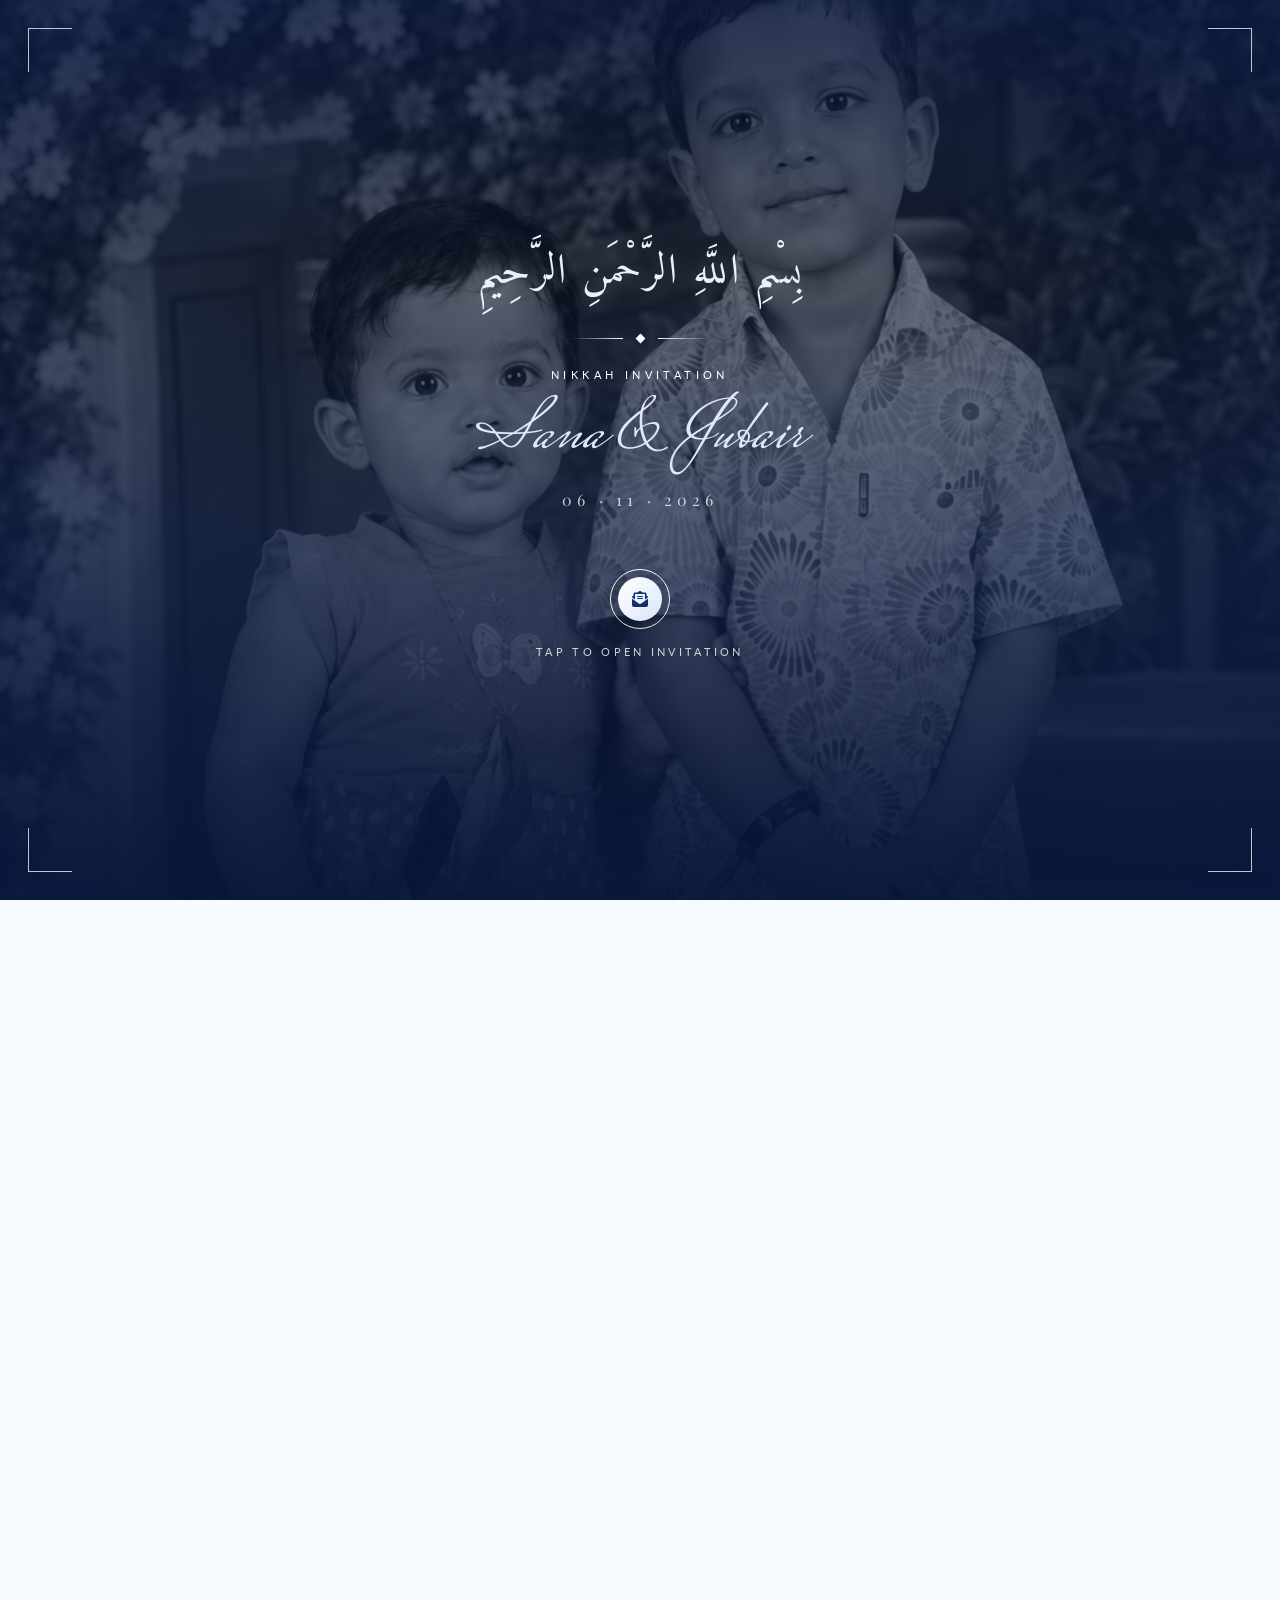
<file: index.html>
<!DOCTYPE html>
<html lang="en">

<head>
  <meta charset="UTF-8" />
  <meta name="viewport" content="width=device-width, initial-scale=1.0" />
  <title>Fathima Sana &amp; Muhammed Jubair — Nikkah Invitation</title>
  <meta name="description"
    content="With the blessings of Allah, we joyfully invite you to the Nikkah of Fathima Sana &amp; Muhammed Jubair on 6th November 2026 at Moyinkutty Convention Centre, Andona, Thamarassery." />

  <!-- Open Graph (WhatsApp, Instagram, Facebook) -->
  <meta property="og:site_name" content="Fathima Sana &amp; Muhammed Jubair" />
  <meta property="og:title" content="Fathima Sana &amp; Muhammed Jubair — Nikkah Invitation" />
  <meta property="og:description"
    content="We joyfully invite you to our Nikkah on 6th November 2026 at Moyinkutty Convention Centre, Andona, Thamarassery." />
  <meta property="og:type" content="website" />
  <meta property="og:url" content="https://sana-jubair.vercel.app/" />
  <meta property="og:image" content="https://sana-jubair.vercel.app/og.jpg?v=2" />
  <meta property="og:image:secure_url" content="https://sana-jubair.vercel.app/og.jpg?v=2" />
  <meta property="og:image:type" content="image/jpeg" />
  <meta property="og:image:width" content="1200" />
  <meta property="og:image:height" content="630" />
  <meta property="og:image:alt" content="Fathima Sana &amp; Muhammed Jubair Nikkah Invitation — 6 November 2026" />
  <link rel="image_src" href="https://sana-jubair.vercel.app/og.jpg?v=2" />

  <!-- Twitter Card -->
  <meta name="twitter:card" content="summary_large_image" />
  <meta name="twitter:title" content="Fathima Sana &amp; Muhammed Jubair — Nikkah Invitation" />
  <meta name="twitter:description" content="Nikkah Invitation • 6 November 2026 • Moyinkutty Convention Centre, Andona, Thamarassery" />
  <meta name="twitter:image" content="https://sana-jubair.vercel.app/og.jpg?v=2" />

  <link rel="canonical" href="https://sana-jubair.vercel.app/" />

  <!-- Google Fonts -->
  <link rel="preconnect" href="https://fonts.googleapis.com" />
  <link rel="preconnect" href="https://fonts.gstatic.com" crossorigin />
  <link
    href="https://fonts.googleapis.com/css2?family=Cormorant+Garamond:ital,wght@0,300;0,400;0,500;0,600;1,300;1,400;1,500&family=Cinzel:wght@500;600&family=Jost:wght@300;400;500;600&family=Mrs+Saint+Delafield&family=Playfair+Display:ital,wght@0,400;0,500;0,600;0,700;1,400&family=Great+Vibes&family=Lato:wght@300;400;700&family=Amiri:ital,wght@0,400;0,700;1,400&display=swap"
    rel="stylesheet" />

  <!-- Font Awesome -->
  <link rel="stylesheet" href="https://cdnjs.cloudflare.com/ajax/libs/font-awesome/6.5.1/css/all.min.css" />

  <!-- CSS -->
  <link rel="stylesheet" href="css/style.css" />
  <link rel="stylesheet" href="css/animations.css" />
  <link rel="stylesheet" href="css/responsive.css" />

  <meta name="theme-color" content="#081a45" />
</head>

<body class="gate-active">

  <!-- ===================== OPENING GATE ===================== -->
  <div id="gate">
    <div class="gate-image">
      <img src="sana-jubair.png" alt="Sana and Jubair" />
    </div>
    <div class="gate-fade"></div>
    <div class="gate-vignette"></div>
    <button type="button" id="gate-enter" class="gate-content" aria-label="Tap to open the invitation">
      <span class="gate-corner tl"></span>
      <span class="gate-corner tr"></span>
      <span class="gate-corner bl"></span>
      <span class="gate-corner br"></span>
      <span class="gate-bismillah">بِسْمِ اللَّهِ الرَّحْمَنِ الرَّحِيمِ</span>
      <span class="gate-ornament">
        <span class="gate-line"></span>
        <span class="gate-diamond"></span>
        <span class="gate-line"></span>
      </span>
      <span class="gate-label">Nikkah Invitation</span>
      <span class="gate-names">Sana &amp; Jubair</span>
      <span class="gate-date">06 · 11 · 2026</span>
      <span class="gate-tap">
        <span class="gate-tap-ring"></span>
        <span class="gate-tap-icon"><i class="fas fa-envelope-open-text" aria-hidden="true"></i></span>
      </span>
      <span class="gate-tap-text">Tap to Open Invitation</span>
    </button>
  </div>

  <!-- ===================== PRELOADER ===================== -->
  <!--
  <div id="preloader" aria-hidden="true">
    <div class="preloader-mark">
      <svg viewBox="0 0 100 100" class="preloader-ring">
        <circle cx="50" cy="50" r="42"></circle>
      </svg>
      <span class="preloader-initials">S &amp; J</span>
    </div>
  </div>
  -->

  <!-- ===================== GRAIN OVERLAY ===================== -->
  <div class="grain-overlay" aria-hidden="true"></div>

  <!-- ===================== MUSIC TOGGLE ===================== -->
  <button id="musicToggle" class="music-toggle" aria-label="Toggle background music">
    <i class="fa-solid fa-music"></i>
  </button>

  <audio id="bgMusic" loop preload="none">
    <source src="assets/music.mp3" type="audio/mpeg" />
  </audio>

  <!-- ===================== SIDE NAV DOTS ===================== -->
  <nav class="side-nav" aria-label="Section navigation">
    <a href="#hero"      class="side-nav__dot" data-label="Welcome"      aria-current="true"></a>
    <a href="#countdown" class="side-nav__dot" data-label="Countdown"></a>
    <a href="#couple"    class="side-nav__dot" data-label="Couple"></a>
    <a href="#events"    class="side-nav__dot" data-label="Events"></a>
    <a href="#love-story" class="side-nav__dot" data-label="Our Story"></a>
    <a href="#rsvp"      class="side-nav__dot" data-label="RSVP"></a>
  </nav>

  <!-- ===================== HERO / REVEAL ===================== -->
  <section id="hero" class="hero is-open">

    <div class="hero__backdrop">
      <img src="sana-jubair.png" alt="Sana and Jubair" class="hero__bg-photo" />
      <div class="hero__gradient"></div>
    </div>

    <!-- Solid cover — hides photo until arch opens -->
    <div class="hero__cover" id="heroCover" aria-hidden="true"></div>

    <!-- Ambient floating sparkles -->
    <div class="hero__floaters" aria-hidden="true">
      <span class="floater floater--1">✦</span>
      <span class="floater floater--2">✦</span>
      <span class="floater floater--3">✦</span>
    </div>

    <div class="hero__stage is-revealed" id="heroStage">

      <!-- The Nikah Arch — commented out; gate replaces this entry point -->
      <!--
      <div class="arch-frame" id="archFrame">

        <svg class="arch-leaf arch-leaf--left" id="archLeft" viewBox="0 0 220 420" xmlns="http://www.w3.org/2000/svg">
          <path d="M220,420 L220,120 C220,55 175,10 110,0 L110,420 Z" />
          <path class="arch-leaf__inline" d="M110,20 C165,32 200,68 200,122 L200,400" />
        </svg>

        <svg class="arch-leaf arch-leaf--right" id="archRight" viewBox="0 0 220 420" xmlns="http://www.w3.org/2000/svg">
          <path d="M0,420 L0,120 C0,55 45,10 110,0 L110,420 Z" />
          <path class="arch-leaf__inline" d="M110,20 C55,32 20,68 20,122 L20,400" />
        </svg>

        <svg class="garland" viewBox="0 0 440 60" xmlns="http://www.w3.org/2000/svg" aria-hidden="true">
          <path class="garland__string" d="M10,10 Q220,70 430,10" />
          <g class="garland__buds">
            <circle cx="40"  cy="24" r="5"></circle>
            <circle cx="80"  cy="35" r="6"></circle>
            <circle cx="120" cy="43" r="5"></circle>
            <circle cx="160" cy="48" r="6"></circle>
            <circle cx="200" cy="51" r="5"></circle>
            <circle cx="240" cy="51" r="5"></circle>
            <circle cx="280" cy="48" r="6"></circle>
            <circle cx="320" cy="43" r="5"></circle>
            <circle cx="360" cy="35" r="6"></circle>
            <circle cx="400" cy="24" r="5"></circle>
          </g>
        </svg>

        <button type="button" class="arch-cta" id="archCta" aria-label="Open the invitation">
          <span class="arch-cta__ring"></span>
          <span class="arch-cta__label">Open the Invitation</span>
        </button>

        <div class="ring-particles" id="ringParticles" aria-hidden="true"></div>
      </div>
      -->

      <!-- Revealed content -->
      <div class="hero__reveal" id="heroReveal">
        <p class="eyebrow reveal-item" data-reveal="1">Bismillāhir Raḥmānir Raḥīm</p>

        <p class="hero__names reveal-item" data-reveal="2">
          <span class="hero__name">Fathima Sana</span>
          <span class="hero__amp">&amp;</span>
          <span class="hero__name">Muhammed Jubair</span>
        </p>

        <p class="script-line reveal-item" data-reveal="3">are getting married</p>

        <div class="hero__date reveal-item" data-reveal="4">
          <span>06</span><em>·</em><span>11</span><em>·</em><span>2026</span>
        </div>

        <p class="hero__venue-line reveal-item" data-reveal="5">Moyinkutty Convention Centre &nbsp;·&nbsp; Andona</p>
      </div>

    </div><!-- /.hero__stage -->

    <a href="#countdown" class="scroll-cue is-visible" id="scrollCue" aria-label="Scroll to next section">
      <span class="scroll-cue__stem"></span>
      <span class="scroll-cue__text">Scroll</span>
    </a>

  </section><!-- /#hero -->

  <!-- ===== NAVIGATION ===== -->
  <nav class="nav" role="navigation" aria-label="Main navigation">
    <div class="nav-logo shimmer-gold">S &amp; J</div>
  </nav>

  <!-- ===== COUNTDOWN ===== -->
  <section id="countdown">
    <div class="countdown-bg" aria-hidden="true"></div>
    <div class="countdown-content">
      <span class="section-eyebrow" data-aos="fade-up">The Big Day</span>
      <h2 class="section-title" data-aos="fade-up" data-aos-delay="100">
        Counting Down to Forever
      </h2>

      <div class="ornament-divider" data-aos="fade-in" data-aos-delay="200" style="justify-content:center;">
        <span class="ornament-line" style="background:linear-gradient(90deg,transparent,var(--gold));"></span>
        <span class="ornament-flower" style="color:var(--gold);">✿</span>
        <span class="ornament-line right" style="background:linear-gradient(90deg,var(--gold),transparent);"></span>
      </div>

      <div class="countdown-grid" data-aos="fade-up" data-aos-delay="200">
        <div class="countdown-item">
          <div class="countdown-box">
            <span class="countdown-number" id="cd-days">00</span>
            <span class="countdown-label">Days</span>
          </div>
        </div>
        <div class="countdown-item">
          <div class="countdown-box">
            <span class="countdown-number" id="cd-hours">00</span>
            <span class="countdown-label">Hours</span>
          </div>
        </div>
        <div class="countdown-item">
          <div class="countdown-box">
            <span class="countdown-number" id="cd-minutes">00</span>
            <span class="countdown-label">Minutes</span>
          </div>
        </div>
        <div class="countdown-item">
          <div class="countdown-box">
            <span class="countdown-number" id="cd-seconds">00</span>
            <span class="countdown-label">Seconds</span>
          </div>
        </div>
      </div>

      <p data-aos="fade-up" data-aos-delay="400"
        style="margin-top:40px; font-family:var(--font-serif); font-size:clamp(16px,2.5vw,20px); color:rgba(255,255,255,0.78); font-style:italic;">
        6th November 2026 &bull; 5:00 PM onwards &bull; Moyinkutty Convention Centre, Andona
      </p>
    </div>
  </section>

  <!-- ===== OPENING INVITATION ===== -->
  <section id="opening">
    <div class="opening-bg-pattern" aria-hidden="true"></div>
    <div class="opening-content">
      <span class="section-eyebrow" data-aos="fade-up">The Union of Two Souls</span>
      <h1 class="section-title" data-aos="fade-up" data-aos-delay="100">
        A Blessed Nikkah Ceremony
      </h1>

      <div class="ornament-divider" data-aos="fade-in" data-aos-delay="200">
        <span class="ornament-line"></span>
        <span class="ornament-flower">✿</span>
        <span class="ornament-line right"></span>
      </div>

      <div class="opening-ornament-bloom" data-aos="scale-in" data-aos-delay="200" aria-hidden="true">
        <span class="bloom-flower">✿</span>
      </div>

      <div data-aos="fade-up" data-aos-delay="100">
        <blockquote class="opening-quote">
          <span class="opening-quote-arabic">وَمِنْ آيَاتِهِ أَنْ خَلَقَ لَكُم مِّنْ أَنفُسِكُمْ أَزْوَاجًا
            لِّتَسْكُنُوا إِلَيْهَا</span>
          "And of His signs is that He created for you from yourselves mates that you may find tranquility in them."
          <br /><br />
          <em>— Surah Ar-Rum 30:21</em>
        </blockquote>
      </div>

      <div class="ornament-divider" data-aos="fade-in" data-aos-delay="300">
        <span class="ornament-line"></span>
        <span class="ornament-flower">✿</span>
        <span class="ornament-line right"></span>
      </div>

      <p data-aos="fade-up" data-aos-delay="200"
        style="font-family:var(--font-sans); font-size:clamp(16px,2.5vw,20px); color:var(--text-medium); line-height:1.9; max-width:560px; margin:0 auto;">
        With immense joy and the deepest gratitude to Allah (SWT), we invite you to join us in celebrating the sacred
        union of our beloved children.
      </p>
    </div>
  </section>

  <!-- ===== BLESSED COUPLE — single photo + family cards ===== -->
  <section id="couple">
    <div class="couple-bg-pattern" aria-hidden="true"></div>
    <div class="couple-content">
      <span class="section-eyebrow" data-aos="fade-up">The Blessed Couple</span>
      <h2 class="section-title" data-aos="fade-up" data-aos-delay="100">Bride &amp; Groom</h2>

      <div class="ornament-divider" data-aos="fade-in" data-aos-delay="200">
        <span class="ornament-line"></span>
        <span class="ornament-flower">✿</span>
        <span class="ornament-line right"></span>
      </div>

      <!-- Family cards -->
      <div class="parents-grid" style="margin-top:0;">
        <!-- Bride's Family -->
        <div class="parents-card" data-aos="fade-right">
          <p class="parents-card-title">Bride's Family</p>
          <span class="parents-card-name">Fathima Sana</span>
          <div class="parents-card-parent">
            <strong>Daughter of</strong>
            Mr. Abdul Majeed<br />&amp;<br />
            Mrs. Sajitha
            <strong>Residence</strong>
            Kunnummal (H)<br />
            Parappanpoyil, Thamarassery
          </div>
        </div>

        <!-- Groom's Family -->
        <div class="parents-card" data-aos="fade-left">
          <p class="parents-card-title">Groom's Family</p>
          <span class="parents-card-name">Muhammed Jubair</span>
          <div class="parents-card-parent">
            <strong>Son of</strong>
            Mr. Abdul Hameed<br />&amp;<br />
            Mrs. Rahmath
            <strong>Residence</strong>
            Pilavullery (H)<br />
            Valiyaparamba , Koduvally
          </div>
        </div>
      </div>

    </div>
  </section>

  <!-- ===== EVENTS ===== -->
  <section id="events">
    <div class="events-content">
      <span class="section-eyebrow" data-aos="fade-up">Mark Your Calendar</span>
      <h2 class="section-title" data-aos="fade-up" data-aos-delay="100">Wedding Celebrations</h2>

      <div class="ornament-divider" data-aos="fade-in" data-aos-delay="200">
        <span class="ornament-line"></span>
        <span class="ornament-flower">✿</span>
        <span class="ornament-line right"></span>
      </div>

      <div class="events-grid events-single">
        <!-- Nikkah -->
        <div class="event-card" data-aos="fade-up">
          <div class="event-icon">
            <i class="fas fa-mosque" aria-hidden="true"></i>
          </div>
          <p class="event-type">Sacred Ceremony</p>
          <h3 class="event-title">Nikkah</h3>

          <div class="event-detail">
            <div class="event-detail-icon">
              <i class="fas fa-calendar" aria-hidden="true"></i>
            </div>
            <div class="event-detail-text">
              <span class="event-detail-label">Date</span>
              <span class="event-detail-value">Friday, 6 November 2026</span>
            </div>
          </div>

          <div class="event-detail">
            <div class="event-detail-icon">
              <i class="fas fa-clock" aria-hidden="true"></i>
            </div>
            <div class="event-detail-text">
              <span class="event-detail-label">Time</span>
              <span class="event-detail-value">5:00 PM onwards</span>
            </div>
          </div>

          <div class="event-detail">
            <div class="event-detail-icon">
              <i class="fas fa-map-marker-alt" aria-hidden="true"></i>
            </div>
            <div class="event-detail-text">
              <span class="event-detail-label">Venue</span>
              <span class="event-detail-value">Moyinkutty Convention Centre, Andona, Thamarassery</span>
            </div>
          </div>

          <a href="https://www.google.com/maps/search/?api=1&amp;query=Moyinkutty+Convention+Centre+Andona+Thamarassery" target="_blank" rel="noopener noreferrer" class="maps-btn"
            aria-label="Open Nikkah venue in Google Maps">
            <i class="fas fa-map" aria-hidden="true"></i>
            Open in Google Maps
          </a>
        </div>
      </div>
    </div>
  </section>

  <!-- ===== QUOTE SECTION ===== -->
  <section id="quote-section">
    <div class="quote-bg" aria-hidden="true"></div>
    <div class="quote-content">
      <span class="quote-mark" data-aos="fade-in" aria-hidden="true">"</span>
      <p class="quote-arabic" data-aos="fade-up">
        وَجَعَلَ بَيْنَكُم مَّوَدَّةً وَرَحْمَةً
      </p>
      <p class="quote-translation" data-aos="fade-up" data-aos-delay="100">
        "And He placed between you affection and mercy."
      </p>
      <span class="quote-source" data-aos="fade-up" data-aos-delay="200">— Surah Ar-Rum, 30:21</span>
    </div>
  </section>

  <!-- ===== LOVE STORY TIMELINE ===== -->
  <section id="love-story">
    <div class="love-story-content">
      <span class="section-eyebrow" data-aos="fade-up" style="color:var(--gold-light);">Our Journey</span>
      <h2 class="section-title" data-aos="fade-up" data-aos-delay="100">A Story Written by Allah</h2>

      <div class="ornament-divider" data-aos="fade-in" data-aos-delay="200" style="justify-content:center;">
        <span class="ornament-line" style="background:linear-gradient(90deg,transparent,var(--gold));"></span>
        <span class="ornament-flower" style="color:var(--gold);">✿</span>
        <span class="ornament-line right" style="background:linear-gradient(90deg,var(--gold),transparent);"></span>
      </div>

      <div class="timeline">
        <div class="timeline-item" data-aos="fade-right">
          <div class="timeline-text">
            <span class="timeline-date">The Beginning</span>
            <h3 class="timeline-title">Two Families, One Dua</h3>
            <p class="timeline-desc">What Allah has decreed shall always come to pass. Two families, bound by faith and
              love, came together in prayer.</p>
          </div>
          <div class="timeline-dot">
            <i class="fas fa-heart" aria-hidden="true"></i>
          </div>
          <div class="timeline-empty"></div>
        </div>

        <div class="timeline-item" data-aos="fade-left">
          <div class="timeline-empty"></div>
          <div class="timeline-dot">
            <i class="fas fa-ring" aria-hidden="true"></i>
          </div>
          <div class="timeline-text">
            <span class="timeline-date">The Promise</span>
            <h3 class="timeline-title">Istikhara &amp; Acceptance</h3>
            <p class="timeline-desc">Guided by Allah's wisdom, both hearts found peace and acceptance in this blessed
              union.</p>
          </div>
        </div>

        <div class="timeline-item" data-aos="fade-left">
          <div class="timeline-empty"></div>
          <div class="timeline-dot">
            <i class="fas fa-mosque" aria-hidden="true"></i>
          </div>
          <div class="timeline-text">
            <span class="timeline-date">6 November 2026</span>
            <h3 class="timeline-title">The Sacred Nikkah</h3>
            <p class="timeline-desc">With the words of Allah as their bond and their families as witnesses, Fathima Sana and
              Muhammed Jubair begin their forever.</p>
          </div>
        </div>
      </div>
    </div>
  </section>

  <!-- ===== RSVP ===== -->
  <section id="rsvp">
    <div class="rsvp-bg" aria-hidden="true"></div>
    <div class="rsvp-content">
      <span class="section-eyebrow" data-aos="fade-up">You're Invited</span>
      <h2 class="section-title" data-aos="fade-up" data-aos-delay="100">RSVP</h2>

      <div class="ornament-divider" data-aos="fade-in" data-aos-delay="200">
        <span class="ornament-line"></span>
        <span class="ornament-flower">✿</span>
        <span class="ornament-line right"></span>
      </div>

      <p data-aos="fade-up" data-aos-delay="150"
        style="font-family:var(--font-serif); font-size:clamp(15px,2.2vw,18px); color:var(--text-medium); line-height:1.8; max-width:500px; margin:0 auto 40px;">
        We would be honoured by your presence. Please let us know if you'll be joining us on this blessed day.
      </p>

      <form id="rsvp-form" class="rsvp-form" data-aos="fade-up" data-aos-delay="200" novalidate>
        <div class="rsvp-field">
          <label for="rsvp-name">Your Name <span aria-hidden="true">*</span></label>
          <input type="text" id="rsvp-name" name="name" placeholder="Enter your full name" required autocomplete="name" />
        </div>

        <div class="rsvp-field">
          <label for="rsvp-guests">Number of Guests</label>
          <select id="rsvp-guests" name="guests">
            <option value="1">Just me (1)</option>
            <option value="2">2 guests</option>
            <option value="3">3 guests</option>
            <option value="4">4 guests</option>
            <option value="5+">5 or more</option>
          </select>
        </div>

        <div class="rsvp-field">
          <label for="rsvp-message">Leave a Dua / Message <span style="opacity:.6;">(optional)</span></label>
          <textarea id="rsvp-message" name="message" rows="3"
            placeholder="May Allah bless this union…"></textarea>
        </div>

        <button type="submit" class="rsvp-btn" id="rsvp-submit">
          <i class="fas fa-paper-plane" aria-hidden="true"></i>
          <span>Confirm Attendance</span>
        </button>

        <p class="rsvp-status" id="rsvp-status" aria-live="polite"></p>
      </form>
    </div>
  </section>

  <!-- ===== FOOTER ===== -->
  <footer>
    <div class="footer-pattern" aria-hidden="true"></div>
    <div class="footer-content">
      <p class="footer-names" data-aos="fade-up">
        Fathima Sana<br />&amp;<br />Muhammed Jubair
      </p>

      <p class="footer-date" data-aos="fade-up" data-aos-delay="200">
        06 &middot; 11 &middot; 2026
      </p>

      <div class="footer-divider" data-aos="fade-in" data-aos-delay="300"></div>

      <div data-aos="fade-up" data-aos-delay="300" style="margin-bottom:48px;">
        <p
          style="font-family:var(--font-serif); font-style:italic; font-size:clamp(14px,2vw,17px); color:rgba(255,255,255,0.62); line-height:1.9; max-width:480px; margin:0 auto;">
          "May Allah bless you both and shower His mercy upon your union."
        </p>
      </div>

      <div style="display:flex; flex-direction:column; align-items:center; gap:24px; margin-bottom:48px;"
        data-aos="fade-up" data-aos-delay="400">
        <div style="display:flex; gap:24px; flex-wrap:wrap; justify-content:center;">
          <a href="https://www.google.com/maps/search/?api=1&amp;query=Moyinkutty+Convention+Centre+Andona+Thamarassery" target="_blank" rel="noopener noreferrer" class="maps-btn"
            >
            <i class="fas fa-mosque"></i> Nikkah Venue
          </a>
        </div>
      </div>

      <p class="footer-bottom" data-aos="fade-in">
        Made with <span style="color:var(--gold);">&#9829;</span> &amp; Duas for Fathima Sana &amp; Muhammed Jubair's blessed union
      </p>
    </div>
  </footer>

  <!-- ===== SCRIPTS ===== -->
  <!-- GSAP for parallax -->
  <script src="https://cdnjs.cloudflare.com/ajax/libs/gsap/3.12.5/gsap.min.js"></script>
  <script src="js/main.js"></script>
  <script src="js/animations.js"></script>
  <script src="js/countdown.js"></script>

</body>

</html>
</file>
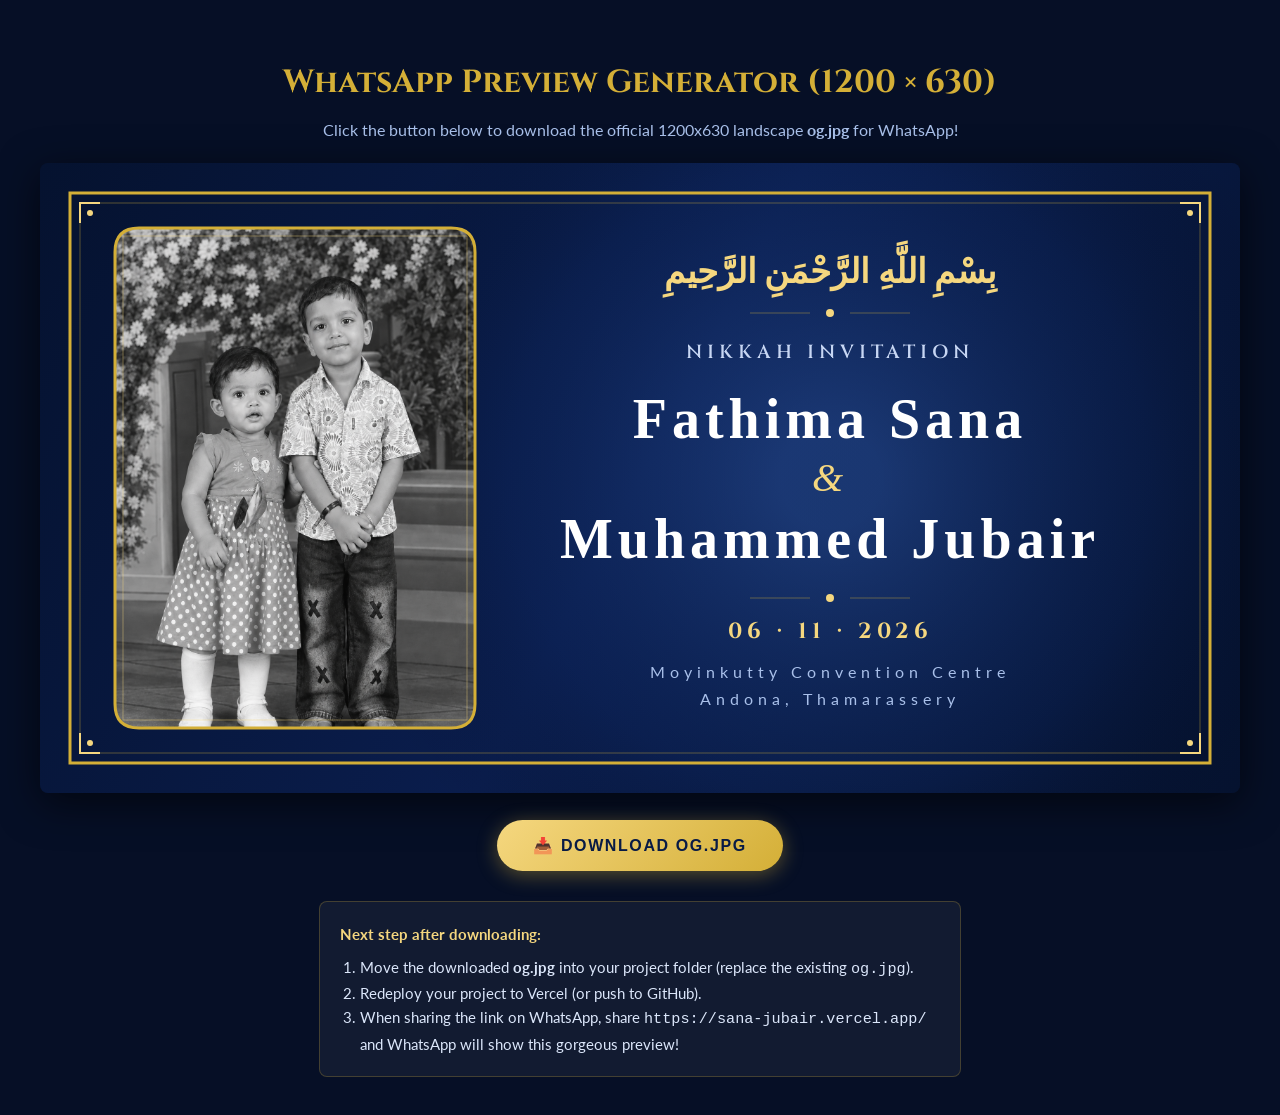
<file: generate-og.html>
<!DOCTYPE html>
<html lang="en">
<head>
  <meta charset="UTF-8">
  <title>Generate WhatsApp OG Image (1200x630)</title>
  <link rel="preconnect" href="https://fonts.googleapis.com">
  <link rel="preconnect" href="https://fonts.gstatic.com" crossorigin>
  <link href="https://fonts.googleapis.com/css2?family=Cinzel:wght@600;700&family=Playfair+Display:ital,wght@0,600;0,700;1,500&family=Amiri:wght@700&family=Lato:wght@400;700&display=swap" rel="stylesheet">
  <style>
    body {
      margin: 0;
      padding: 40px 20px;
      background: #060f26;
      color: #fff;
      font-family: 'Lato', sans-serif;
      text-align: center;
    }
    h1 {
      font-family: 'Cinzel', serif;
      color: #d4af37;
      margin-bottom: 8px;
    }
    p {
      color: #a9c0ea;
      margin-bottom: 24px;
    }
    canvas {
      box-shadow: 0 10px 40px rgba(0,0,0,0.6);
      border-radius: 8px;
      max-width: 100%;
      height: auto;
    }
    .btn {
      display: inline-block;
      margin-top: 24px;
      padding: 16px 36px;
      background: linear-gradient(135deg, #f5d77f, #d4af37);
      color: #081a45;
      font-weight: 700;
      font-size: 1rem;
      border: none;
      border-radius: 50px;
      cursor: pointer;
      text-transform: uppercase;
      letter-spacing: 0.1em;
      box-shadow: 0 4px 20px rgba(212, 175, 55, 0.4);
      transition: transform 0.2s, box-shadow 0.2s;
    }
    .btn:hover {
      transform: translateY(-2px);
      box-shadow: 0 8px 30px rgba(212, 175, 55, 0.6);
    }
    .guide {
      max-width: 600px;
      margin: 30px auto 0;
      padding: 20px;
      background: rgba(255,255,255,0.05);
      border: 1px solid rgba(212,175,55,0.25);
      border-radius: 8px;
      text-align: left;
      line-height: 1.6;
      font-size: 0.95rem;
    }
  </style>
</head>
<body>

  <h1>WhatsApp Preview Generator (1200 × 630)</h1>
  <p>Click the button below to download the official 1200x630 landscape <strong>og.jpg</strong> for WhatsApp!</p>

  <canvas id="ogCanvas" width="1200" height="630"></canvas>
  <br>
  <button class="btn" onclick="downloadOG()">📥 Download og.jpg</button>

  <div class="guide">
    <strong style="color:#f5d77f;">Next step after downloading:</strong>
    <ol style="margin: 8px 0 0; padding-left: 20px; color:#dbe6fa;">
      <li>Move the downloaded <strong>og.jpg</strong> into your project folder (replace the existing <code>og.jpg</code>).</li>
      <li>Redeploy your project to Vercel (or push to GitHub).</li>
      <li>When sharing the link on WhatsApp, share <code>https://sana-jubair.vercel.app/</code> and WhatsApp will show this gorgeous preview!</li>
    </ol>
  </div>

  <script>
    const photo = new Image();
    photo.src = 'sana-jubair.png';

    window.addEventListener('load', () => {
      document.fonts.ready.then(() => {
        if (photo.complete) {
          drawCanvas();
        } else {
          photo.onload = () => drawCanvas();
        }
      });
    });

    function drawCanvas() {
      const canvas = document.getElementById('ogCanvas');
      const ctx = canvas.getContext('2d');

      // 1. Dark Royal Navy gradient background
      const bgGrad = ctx.createLinearGradient(0, 0, 1200, 630);
      bgGrad.addColorStop(0, '#05122f');
      bgGrad.addColorStop(0.5, '#0a1d4d');
      bgGrad.addColorStop(1, '#05122f');
      ctx.fillStyle = bgGrad;
      ctx.fillRect(0, 0, 1200, 630);

      // Ambient radial glow in center
      const radial = ctx.createRadialGradient(790, 315, 50, 790, 315, 500);
      radial.addColorStop(0, 'rgba(47, 90, 168, 0.45)');
      radial.addColorStop(0.6, 'rgba(18, 48, 110, 0.2)');
      radial.addColorStop(1, 'rgba(0, 0, 0, 0)');
      ctx.fillStyle = radial;
      ctx.fillRect(0, 0, 1200, 630);

      // 2. Ornate Outer Gold Borders
      ctx.strokeStyle = '#d4af37';
      ctx.lineWidth = 3;
      ctx.strokeRect(30, 30, 1140, 570);

      ctx.strokeStyle = 'rgba(212, 175, 55, 0.4)';
      ctx.lineWidth = 1;
      ctx.strokeRect(40, 40, 1120, 550);

      // Corner Ornaments
      drawCorner(ctx, 40, 40, 1, 1);
      drawCorner(ctx, 1160, 40, -1, 1);
      drawCorner(ctx, 40, 590, 1, -1);
      drawCorner(ctx, 1160, 590, -1, -1);

      // 3. Draw sana-jubair.png Photo in Arched Gold Frame (Left Side)
      const px = 75, py = 65, pw = 360, ph = 500, radius = 24;
      ctx.save();
      ctx.beginPath();
      ctx.moveTo(px + radius, py);
      ctx.lineTo(px + pw - radius, py);
      ctx.quadraticCurveTo(px + pw, py, px + pw, py + radius);
      ctx.lineTo(px + pw, py + ph - radius);
      ctx.quadraticCurveTo(px + pw, py + ph, px + pw - radius, py + ph);
      ctx.lineTo(px + radius, py + ph);
      ctx.quadraticCurveTo(px, py + ph, px, py + ph - radius);
      ctx.lineTo(px, py + radius);
      ctx.quadraticCurveTo(px, py, px + radius, py);
      ctx.closePath();
      ctx.clip();

      if (photo.complete && photo.naturalWidth !== 0) {
        // Calculate cover crop for the photo
        const aspect = photo.naturalWidth / photo.naturalHeight;
        const targetAspect = pw / ph;
        let sx = 0, sy = 0, sw = photo.naturalWidth, sh = photo.naturalHeight;
        if (aspect > targetAspect) {
          sw = photo.naturalHeight * targetAspect;
          sx = (photo.naturalWidth - sw) / 2;
        } else {
          sh = photo.naturalWidth / targetAspect;
          sy = 0; // anchor top so heads are visible
        }
        ctx.drawImage(photo, sx, sy, sw, sh, px, py, pw, ph);
      } else {
        ctx.fillStyle = '#081a45';
        ctx.fillRect(px, py, pw, ph);
      }
      ctx.restore();

      // Gold frame around photo
      ctx.strokeStyle = '#d4af37';
      ctx.lineWidth = 3;
      ctx.beginPath();
      ctx.moveTo(px + radius, py);
      ctx.lineTo(px + pw - radius, py);
      ctx.quadraticCurveTo(px + pw, py, px + pw, py + radius);
      ctx.lineTo(px + pw, py + ph - radius);
      ctx.quadraticCurveTo(px + pw, py + ph, px + pw - radius, py + ph);
      ctx.lineTo(px + radius, py + ph);
      ctx.quadraticCurveTo(px, py + ph, px, py + ph - radius);
      ctx.lineTo(px, py + radius);
      ctx.quadraticCurveTo(px, py, px + radius, py);
      ctx.closePath();
      ctx.stroke();

      // Inner subtle frame around photo
      ctx.strokeStyle = 'rgba(245, 215, 127, 0.4)';
      ctx.lineWidth = 1;
      ctx.strokeRect(px + 8, py + 8, pw - 16, ph - 16);

      // 4. Right Side Content (Center X: 790)
      const cx = 790;

      // Arabic Bismillah Calligraphy
      ctx.textAlign = 'center';
      ctx.fillStyle = '#f5d77f';
      ctx.font = 'bold 34px "Amiri", serif';
      ctx.fillText('بِسْمِ اللَّهِ الرَّحْمَنِ الرَّحِيمِ', cx, 120);

      // Divider lines
      drawDivider(ctx, cx, 150, 160);

      // "NIKKAH INVITATION"
      ctx.fillStyle = '#c7d6f3';
      ctx.font = '600 19px "Cinzel", serif';
      ctx.letterSpacing = '5px';
      ctx.fillText('NIKKAH INVITATION', cx, 195);

      // Couple Names
      ctx.fillStyle = '#ffffff';
      ctx.font = 'bold 56px "Playfair Display", serif';
      ctx.fillText('Fathima Sana', cx, 275);

      ctx.fillStyle = '#f5d77f';
      ctx.font = 'italic 40px "Playfair Display", serif';
      ctx.fillText('&', cx, 328);

      ctx.fillStyle = '#ffffff';
      ctx.font = 'bold 56px "Playfair Display", serif';
      ctx.fillText('Muhammed Jubair', cx, 395);

      // Divider lines
      drawDivider(ctx, cx, 435, 160);

      // Date
      ctx.fillStyle = '#f5d77f';
      ctx.font = 'bold 22px "Cinzel", serif';
      ctx.fillText('06 · 11 · 2026', cx, 475);

      // Venue
      ctx.fillStyle = '#a9c0ea';
      ctx.font = '16px "Lato", sans-serif';
      ctx.fillText('Moyinkutty Convention Centre', cx, 515);
      ctx.fillText('Andona, Thamarassery', cx, 542);
    }

    function drawCorner(ctx, x, y, dx, dy) {
      ctx.strokeStyle = '#f5d77f';
      ctx.lineWidth = 2;
      ctx.beginPath();
      ctx.moveTo(x + dx * 20, y);
      ctx.lineTo(x, y);
      ctx.lineTo(x, y + dy * 20);
      ctx.stroke();

      ctx.fillStyle = '#f5d77f';
      ctx.beginPath();
      ctx.arc(x + dx * 10, y + dy * 10, 3, 0, Math.PI * 2);
      ctx.fill();
    }

    function drawDivider(ctx, cx, cy, width) {
      ctx.strokeStyle = 'rgba(212, 175, 55, 0.4)';
      ctx.lineWidth = 1;
      ctx.beginPath();
      ctx.moveTo(cx - width / 2, cy);
      ctx.lineTo(cx - 20, cy);
      ctx.moveTo(cx + 20, cy);
      ctx.lineTo(cx + width / 2, cy);
      ctx.stroke();

      ctx.fillStyle = '#f5d77f';
      ctx.beginPath();
      ctx.arc(cx, cy, 4, 0, Math.PI * 2);
      ctx.fill();
    }

    function downloadOG() {
      const canvas = document.getElementById('ogCanvas');
      const link = document.createElement('a');
      link.download = 'og.jpg';
      link.href = canvas.toDataURL('image/jpeg', 0.92);
      link.click();
    }
  </script>
</body>
</html>
</file>
<file: css/style.css>
/* ==========================================================================
   STYLE.CSS — Nikah Arch Reveal + full site
   Palette: wine maroon / antique gold / warm ivory  +  existing site palette
   ========================================================================== */

/* ===== ROOT VARIABLES ===== */
:root {
  /* --- New arch-reveal palette --- */
  --maroon-950: #081a45;
  --maroon-900: #0d2559;
  --maroon-800: #12306e;
  --maroon-700: #1a3f8b;
  --maroon-600: #234c9f;
  --gold-700:   #a9bfe8;
  --gold-500:   #c7d6f3;
  --gold-400:   #dfe8fa;
  --gold-300:   #f1f5fe;
  --gold-200:   #ffffff;
  --cream-50:   #f7faff;
  --cream-100:  #ffffff;
  --cream-200:  #e6eefb;
  --ink:        #0f1f45;
  --ink-soft:   #3d4f7a;
  --font-display: "Cormorant Garamond", serif;
  --font-script:  "Mrs Saint Delafield", cursive;
  --font-label:   "Cinzel", serif;
  --ease-silk:      cubic-bezier(0.65, 0, 0.35, 1);
  --ease-out-soft:  cubic-bezier(0.16, 1, 0.3, 1);
  --shadow-soft-arch: 0 20px 60px -20px rgba(8, 26, 69, 0.45);

  /* --- Existing site palette (kept for all sections below hero) --- */
  --cream: #f8faff;
  --cream-dark: #eaf0fa;
  --green: #1b3f8b;
  --green-dark: #12306e;
  --green-light: #5b82cc;
  --blue: #3a64b5;
  --blue-light: #a9c0ea;
  --blue-dark: #2a529f;
  --gold: #2f5aa8;
  --gold-light: #6f93d6;
  --gold-dark: #1b3f8b;
  --mauve: #4a70bc;
  --mauve-light: #9fb8e6;
  --peach: #dfe8fa;
  --peach-dark: #b9ccf0;
  --white: #FFFFFF;
  --text-dark: #14244d;
  --text-medium: #3f5382;
  --text-light: #7283ab;
  --overlay: rgba(248, 250, 255, 0.78);
  --teal: #6E9B93;
  --teal-light: #9DC2BA;
  --teal-dark: #4E756E;
  --glass-bg: rgba(255, 255, 255, 0.55);
  --glass-border: rgba(47, 90, 168, 0.28);

  --font-serif: 'Playfair Display', 'Georgia', serif;
  --font-sans: 'Cormorant Garamond', serif;
  --font-body: 'Lato', sans-serif;

  --transition: all 0.6s cubic-bezier(0.25, 0.46, 0.45, 0.94);
  --transition-fast: all 0.3s ease;
  --gold-gradient: linear-gradient(135deg, #5b82cc 0%, #2f5aa8 45%, #1b3f8b 100%);
  --blush-gradient: linear-gradient(135deg, #5b82cc 0%, #2f5aa8 45%, #1b3f8b 100%);
  --blue-gradient: linear-gradient(135deg, #a9c0ea 0%, #5b82cc 45%, #2a529f 100%);
  --shadow-soft: 0 4px 40px rgba(27, 63, 139, 0.08);
  --shadow-lift: 0 24px 60px rgba(18, 48, 110, 0.18);
  --shadow-gold: 0 10px 30px rgba(47, 90, 168, 0.25);
  --shadow-blue: 0 10px 30px rgba(47, 90, 168, 0.3);
}

/* ===== RESET & BASE ===== */
*, *::before, *::after {
  margin: 0;
  padding: 0;
  box-sizing: border-box;
}

html {
  scroll-behavior: smooth;
  overflow-x: hidden;
}

body {
  font-family: var(--font-body);
  background-color: var(--cream-50);
  color: var(--ink);
  overflow-x: hidden;
  line-height: 1.6;
  -webkit-font-smoothing: antialiased;
}

img { max-width: 100%; display: block; }
a { color: inherit; text-decoration: none; }
button { font: inherit; cursor: pointer; background: none; border: none; color: inherit; }
h1, h2, h3, h4, p { margin: 0; }

@media (prefers-reduced-motion: reduce) {
  *, *::before, *::after {
    animation-duration: 0.001ms !important;
    transition-duration: 0.001ms !important;
  }
}

/* ===== SHARED TYPOGRAPHY ===== */
.eyebrow {
  font-family: var(--font-label);
  font-size: 0.72rem;
  letter-spacing: 0.32em;
  text-transform: uppercase;
  color: var(--gold-400);
  text-align: center;
}

.script-line {
  font-family: var(--font-script);
  font-size: clamp(1.8rem, 5vw, 2.6rem);
  color: var(--gold-200);
  text-align: center;
  line-height: 1;
}

/* ===== SECTION SHARED (used in sections below hero) ===== */
.section-eyebrow {
  font-size: 11px;
  letter-spacing: 0.45em;
  text-transform: uppercase;
  color: var(--gold-dark);
  font-family: var(--font-body);
  font-weight: 700;
  margin-bottom: 18px;
  display: block;
  position: relative;
}

.section-title {
  font-family: var(--font-serif);
  font-weight: 600;
  font-size: clamp(30px, 5vw, 48px);
  color: var(--green);
  line-height: 1.22;
  letter-spacing: 0.01em;
  margin-bottom: 24px;
  position: relative;
}

.ornament-divider {
  display: flex;
  align-items: center;
  justify-content: center;
  gap: 18px;
  margin: 32px auto;
}

.ornament-line {
  width: 100px;
  height: 1px;
  background: linear-gradient(90deg, transparent, var(--gold));
  position: relative;
}

.ornament-line::after {
  content: '';
  position: absolute;
  top: -1.5px;
  right: 0;
  width: 4px;
  height: 4px;
  border-radius: 50%;
  background: var(--gold);
}

.ornament-line.right {
  background: linear-gradient(90deg, var(--gold), transparent);
}

.ornament-line.right::after {
  right: auto;
  left: 0;
}

.ornament-flower {
  color: var(--gold);
  font-size: 22px;
  filter: drop-shadow(0 2px 6px rgba(47, 90, 168, 0.30));
}

/* ================================ PRELOADER ================================ */
#preloader {
  position: fixed; inset: 0; z-index: 999;
  display: flex; align-items: center; justify-content: center;
  background: var(--maroon-950);
  transition: opacity 0.9s var(--ease-silk), visibility 0.9s;
}

#preloader.is-hidden {
  opacity: 0;
  visibility: hidden;
  pointer-events: none;
}

.preloader-mark {
  position: relative; width: 96px; height: 96px;
  display: flex; align-items: center; justify-content: center;
}

.preloader-ring {
  position: absolute; inset: 0; width: 100%; height: 100%;
  transform: rotate(-90deg);
}

.preloader-ring circle {
  fill: none;
  stroke: var(--gold-400);
  stroke-width: 1.4;
  stroke-dasharray: 264;
  stroke-dashoffset: 264;
  animation: ringDraw 1.6s var(--ease-silk) forwards infinite;
}

@keyframes ringDraw {
  0%   { stroke-dashoffset:  264; }
  50%  { stroke-dashoffset:    0; }
  100% { stroke-dashoffset: -264; }
}

.preloader-initials {
  font-family: var(--font-display);
  font-style: italic;
  color: var(--gold-200);
  font-size: 1.1rem;
  letter-spacing: 0.05em;
}

/* ================================ GRAIN OVERLAY ================================ */
.grain-overlay {
  position: fixed; inset: 0; pointer-events: none; z-index: 5;
  opacity: 0.035; mix-blend-mode: overlay;
  background-image: url("data:image/svg+xml,%3Csvg xmlns='http://www.w3.org/2000/svg' width='120' height='120'%3E%3Cfilter id='n'%3E%3CfeTurbulence type='fractalNoise' baseFrequency='0.9' numOctaves='2' stitchTiles='stitch'/%3E%3C/filter%3E%3Crect width='100%25' height='100%25' filter='url(%23n)'/%3E%3C/svg%3E");
}

/* ================================ MUSIC TOGGLE ================================ */
.music-toggle {
  position: fixed; bottom: 26px; right: 22px; z-index: 60;
  width: 52px; height: 52px; border-radius: 50%;
  background: var(--maroon-900);
  color: var(--gold-300);
  display: flex; align-items: center; justify-content: center;
  box-shadow: var(--shadow-soft-arch);
  border: 1px solid rgba(255, 255, 255, 0.35);
  transition: transform 0.3s var(--ease-out-soft);
}

.music-toggle:hover { transform: scale(1.08); }
.music-toggle.is-playing i { animation: spin 5s linear infinite; }
.music-toggle[hidden] { display: none; }

@keyframes spin { to { transform: rotate(360deg); } }

/* ================================ SIDE NAV ================================ */
.side-nav {
  position: fixed; right: 26px; top: 50%; transform: translateY(-50%);
  z-index: 50; display: flex; flex-direction: column; gap: 16px;
}

.side-nav__dot {
  position: relative; width: 9px; height: 9px; border-radius: 50%;
  background: rgba(111, 147, 214, 0.45);
  transition: background 0.3s, transform 0.3s;
}

.side-nav__dot[aria-current="true"] {
  background: var(--gold-400);
  transform: scale(1.4);
}

.side-nav__dot::after {
  content: attr(data-label);
  position: absolute; right: 22px; top: 50%; transform: translateY(-50%);
  font-family: var(--font-label);
  font-size: 0.62rem; letter-spacing: 0.12em; text-transform: uppercase;
  white-space: nowrap; color: var(--maroon-800);
  background: var(--cream-50); padding: 4px 10px; border-radius: 4px;
  opacity: 0; pointer-events: none; transition: opacity 0.25s;
  box-shadow: 0 6px 16px rgba(0,0,0,0.12);
}

.side-nav__dot:hover::after { opacity: 1; }

@media (max-width: 780px) { .side-nav { display: none; } }

/* ================================ HERO ================================ */
.hero {
  position: relative;
  min-height: 100svh;
  display: flex; align-items: center; justify-content: center;
  overflow: hidden;
  background: var(--maroon-950);
}

.hero__backdrop {
  position: absolute; inset: 0; z-index: 0;
}

.hero__bg-photo {
  width: 100%; height: 100%;
  object-fit: cover;
  object-position: center 15%;
}

.hero__gradient {
  position: absolute; inset: 0;
  background: linear-gradient(
    to bottom,
    rgba(10, 30, 80, 0.62) 0%,
    rgba(10, 30, 80, 0.68) 50%,
    rgba(8, 24, 66, 0.88) 100%
  );
}

/* Solid cover hides the photo until arch opens */
.hero__cover {
  position: absolute; inset: 0; z-index: 1;
  background: var(--maroon-950);
  background-image: radial-gradient(120% 90% at 50% 15%, rgba(52, 92, 176, 0.3), transparent 60%);
  opacity: 1;
  transition: opacity 1.1s var(--ease-silk) 0.15s;
  pointer-events: none;
}

.hero.is-open .hero__cover { opacity: 0; }

/* Ambient floating sparkles */
.hero__floaters {
  position: absolute; inset: 0; z-index: 1; pointer-events: none;
}

.floater {
  position: absolute; color: var(--gold-300); opacity: 0.5; font-size: 0.9rem;
  animation: floatUp 9s ease-in-out infinite;
}

.floater--1 { left: 12%; top: 30%; animation-delay: 0s; }
.floater--2 { right: 15%; top: 55%; animation-delay: 2.4s; font-size: 0.6rem; }
.floater--3 { left: 22%; bottom: 20%; animation-delay: 4.8s; font-size: 0.7rem; }

@keyframes floatUp {
  0%, 100% { transform: translateY(0) rotate(0deg); opacity: 0.35; }
  50%       { transform: translateY(-22px) rotate(8deg); opacity: 0.7; }
}

.hero__stage {
  position: relative; z-index: 2;
  width: 100%; max-width: 720px;
  padding: 0 24px;
  display: flex; align-items: center; justify-content: center;
  min-height: 78vh;
}

/* ---- Arch frame ---- */
.arch-frame {
  position: relative;
  width: min(78vw, 340px);
  height: min(78vw, 420px);
  max-height: 62vh;
}

.arch-leaf {
  position: absolute; top: 0; width: 50%; height: 100%;
  fill: transparent;
  stroke: var(--gold-400); stroke-width: 1.4;
  filter: drop-shadow(0 10px 30px rgba(0,0,0,0.35));
  transition: transform 1.4s var(--ease-silk), opacity 1.1s var(--ease-silk) 0.2s;
}

.arch-leaf--left  { left: 0;  transform-origin: left center;  fill: rgba(18,48,110,0.94); }
.arch-leaf--right { right: 0; transform-origin: right center; fill: rgba(18,48,110,0.94); }
.arch-leaf__inline { fill: none; stroke: var(--gold-300); stroke-width: 0.8; opacity: 0.7; }

/* Garland */
.garland {
  position: absolute; top: -18px; left: 50%; transform: translateX(-50%);
  width: min(84vw, 380px); z-index: 3; opacity: 0.95;
  transition: opacity 0.6s ease, transform 1.2s var(--ease-silk);
}

.garland__string { fill: none; stroke: var(--gold-500); stroke-width: 1; opacity: 0.6; }
.garland__buds circle { fill: var(--cream-100); stroke: var(--gold-500); stroke-width: 0.6; }
.garland__buds circle:nth-child(odd) { fill: var(--gold-200); }

/* CTA button */
.arch-cta {
  position: absolute; left: 50%; top: 50%; transform: translate(-50%, -50%);
  z-index: 4;
  display: flex; flex-direction: column; align-items: center; gap: 14px;
  color: var(--gold-200);
  transition: opacity 0.6s var(--ease-silk), transform 0.6s var(--ease-silk);
}

.arch-cta__ring {
  width: 58px; height: 58px; border-radius: 50%;
  border: 1px solid var(--gold-400);
  display: flex; align-items: center; justify-content: center;
  position: relative;
  animation: pulseRing 2.6s ease-in-out infinite;
}

.arch-cta__ring::before {
  content: "";
  width: 8px; height: 8px; border-radius: 50%;
  background: var(--gold-300);
}

@keyframes pulseRing {
  0%, 100% { box-shadow: 0 0 0 0   rgba(255,255,255,0.35); }
  50%       { box-shadow: 0 0 0 12px rgba(255,255,255,0); }
}

.arch-cta__label {
  font-family: var(--font-label);
  font-size: 0.68rem;
  letter-spacing: 0.28em;
  text-transform: uppercase;
}

/* Opened state */
.arch-frame.is-open .arch-leaf--left  { transform: translateX(-108%) rotateY(12deg); opacity: 0; }
.arch-frame.is-open .arch-leaf--right { transform: translateX(108%) rotateY(-12deg); opacity: 0; }
.arch-frame.is-open .arch-cta         { opacity: 0; transform: translate(-50%, -50%) scale(0.7); pointer-events: none; }
.arch-frame.is-open .garland          { transform: translateX(-50%) translateY(-30px); opacity: 0.25; }

/* ---- Ring particle burst ---- */
.ring-particles {
  position: absolute; inset: 0; z-index: 5;
  overflow: visible; pointer-events: none;
}

.ring-particle {
  position: absolute; bottom: 46%;
  transform: translate(-50%, 0) scale(0.6) rotate(0deg);
  opacity: 0;
  filter: drop-shadow(0 0 4px rgba(255,255,255,0.55));
  animation-name: ringBurst;
  animation-timing-function: cubic-bezier(0.16, 1, 0.3, 1);
  animation-fill-mode: forwards;
}

@keyframes ringBurst {
  0%   { opacity: 0; transform: translate(-50%, 0) scale(0.5) rotate(0deg); }
  14%  { opacity: 0.9; }
  75%  { opacity: 0.55; }
  100% { opacity: 0; transform: translate(calc(-50% + var(--drift)), var(--rise)) scale(1.05) rotate(var(--rotate)); }
}

/* ---- Revealed names / details ---- */
.hero__reveal {
  position: absolute; inset: 0;
  display: flex; flex-direction: column; align-items: center; justify-content: center;
  gap: 14px;
  opacity: 0; pointer-events: none;
  transition: opacity 0.4s;
}

.arch-frame.is-open ~ .hero__reveal,
.hero__stage.is-revealed .hero__reveal {
  opacity: 1;
  pointer-events: auto;
}

.reveal-item {
  opacity: 0;
  transform: translateY(16px);
  transition: opacity 0.9s var(--ease-out-soft), transform 0.9s var(--ease-out-soft);
}

.hero__stage.is-revealed .reveal-item { opacity: 1; transform: translateY(0); }
.hero__stage.is-revealed .reveal-item[data-reveal="1"] { transition-delay: 0.10s; }
.hero__stage.is-revealed .reveal-item[data-reveal="2"] { transition-delay: 0.28s; }
.hero__stage.is-revealed .reveal-item[data-reveal="3"] { transition-delay: 0.50s; }
.hero__stage.is-revealed .reveal-item[data-reveal="4"] { transition-delay: 0.68s; }
.hero__stage.is-revealed .reveal-item[data-reveal="5"] { transition-delay: 0.85s; }

.hero__names {
  display: flex; align-items: baseline; justify-content: center; gap: 0.4em;
  flex-wrap: wrap;
  font-family: var(--font-display);
  color: var(--cream-100);
  text-shadow: 0 2px 20px rgba(0,0,0,0.45);
}

.hero__name {
  font-size: clamp(2.1rem, 7vw, 3.6rem);
  letter-spacing: 0.03em;
  font-weight: 500;
}

.hero__amp {
  font-family: var(--font-script);
  color: var(--gold-300);
  font-size: clamp(1.6rem, 5vw, 2.4rem);
  text-shadow: 0 2px 14px rgba(0,0,0,0.4);
}

.hero__date {
  font-family: var(--font-label);
  color: var(--gold-300);
  font-size: 1rem; letter-spacing: 0.3em;
  display: flex; gap: 8px; align-items: center;
  text-shadow: 0 2px 14px rgba(0,0,0,0.4);
}

.hero__date em { font-style: normal; color: var(--gold-700); }

.hero__venue-line {
  font-size: 0.78rem; letter-spacing: 0.06em;
  color: var(--cream-200); text-align: center;
  opacity: 0.85;
  text-shadow: 0 1px 10px rgba(0,0,0,0.4);
}

/* ---- Scroll cue ---- */
.scroll-cue {
  position: absolute; bottom: 30px; left: 50%; transform: translateX(-50%);
  z-index: 2;
  display: flex; flex-direction: column; align-items: center; gap: 8px;
  color: var(--gold-300); opacity: 0;
  pointer-events: none;
  transition: opacity 0.8s ease;
}

.scroll-cue.is-visible {
  opacity: 0.8;
  pointer-events: auto;
}

.scroll-cue__stem {
  width: 1px; height: 34px;
  background: linear-gradient(var(--gold-300), transparent);
  animation: scrollStem 2s ease-in-out infinite;
}

.scroll-cue__text {
  font-family: var(--font-label);
  font-size: 0.6rem;
  letter-spacing: 0.3em;
  text-transform: uppercase;
}

@keyframes scrollStem {
  0%, 100% { transform: scaleY(1); opacity: 0.8; }
  50%       { transform: scaleY(0.6); opacity: 0.3; }
}

/* ===== NAVIGATION ===== */
.nav {
  position: fixed;
  top: 0; left: 0; right: 0;
  z-index: 100;
  padding: 20px 40px;
  display: flex;
  align-items: center;
  justify-content: center;
  transition: var(--transition);
}

.nav.scrolled {
  background: rgba(248, 250, 255, 0.96);
  backdrop-filter: blur(12px);
  padding: 14px 40px;
  box-shadow: 0 2px 30px rgba(27, 63, 139, 0.10);
}

.nav-logo {
  font-family: var(--font-script);
  font-size: 28px;
  color: var(--gold);
  letter-spacing: 0.05em;
}

/* ===== OPENING INVITATION ===== */
#opening {
  padding: 100px 20px;
  background: var(--cream);
  text-align: center;
  position: relative;
  overflow: hidden;
}

.opening-bg-pattern {
  position: absolute; inset: 0;
  background-image: url('../assets/images/hero-bg.png');
  background-size: cover;
  background-position: center;
  opacity: 0.06;
}

.opening-content {
  position: relative; z-index: 2;
  max-width: 800px;
  margin: 0 auto;
}

.opening-ornament-bloom {
  margin: 40px auto;
  display: flex; align-items: center; justify-content: center;
}

.bloom-flower {
  font-size: clamp(38px, 6vw, 60px);
  color: var(--gold);
  filter: drop-shadow(0 4px 16px rgba(47, 90, 168, 0.30));
  animation: floatY 6s ease-in-out infinite;
}

.opening-quote {
  font-family: var(--font-serif);
  font-style: italic;
  font-size: clamp(16px, 2.5vw, 22px);
  color: var(--green);
  line-height: 1.8;
  max-width: 600px;
  margin: 0 auto;
}

.opening-quote-arabic {
  font-family: 'Amiri', serif;
  font-size: clamp(18px, 3vw, 26px);
  color: var(--gold);
  display: block;
  margin-bottom: 12px;
  direction: rtl;
}

/* ===== COUPLE SECTION ===== */
#couple {
  padding: 100px 20px;
  background: linear-gradient(160deg, #0d2559 0%, #1b3f8b 50%, #12306e 100%);
  position: relative;
  overflow: hidden;
}

.couple-bg-pattern {
  position: absolute; inset: 0; opacity: 0.05;
  background-image: repeating-linear-gradient(
    45deg, var(--gold) 0px, var(--gold) 1px,
    transparent 1px, transparent 60px
  );
}

.couple-content {
  position: relative; z-index: 2;
  max-width: 1100px; margin: 0 auto; text-align: center;
}

.couple-content .section-eyebrow { color: var(--gold-light); }
.couple-content .section-title   { color: var(--cream); }

.couple-grid {
  display: grid;
  grid-template-columns: 1fr auto 1fr;
  gap: 40px;
  align-items: center;
  margin-top: 64px;
}

.couple-card {
  background: rgba(255, 255, 255, 0.07);
  border: 1px solid rgba(255, 255, 255, 0.30);
  border-radius: 20px;
  outline: 1px solid rgba(255, 255, 255, 0.14);
  outline-offset: -8px;
  padding: 40px 32px;
  position: relative;
  transition: var(--transition);
}

.couple-card:hover {
  background: rgba(255, 255, 255, 0.11);
  border-color: var(--gold-light);
  transform: translateY(-4px);
}

.couple-card::before {
  content: '';
  position: absolute; top: 0; left: 0; right: 0; height: 2px;
  background: linear-gradient(90deg, transparent, var(--blue-light), transparent);
}

.couple-role {
  font-size: 10px; letter-spacing: 0.4em; text-transform: uppercase;
  color: var(--gold); margin-bottom: 24px; display: block;
}

.couple-name-script {
  font-family: var(--font-script);
  font-size: clamp(42px, 6vw, 64px);
  color: var(--cream);
  line-height: 1; display: block; margin-bottom: 20px;
}

.couple-photo-frame {
  position: relative;
  max-width: 260px;
  margin: 0 auto 28px;
  border-radius: 18px;
  box-shadow: var(--shadow-lift);
  overflow: hidden;
  transition: var(--transition);
}

.couple-card:hover .couple-photo-frame {
  transform: translateY(-4px);
  box-shadow: 0 30px 70px rgba(0, 0, 0, 0.28);
}

.couple-photo-frame::before {
  content: '';
  position: absolute; inset: 10px;
  border: 1px solid var(--gold-light);
  border-radius: 18px;
  z-index: 2; pointer-events: none;
}

.couple-photo-frame::after {
  content: '';
  position: absolute; inset: 0;
  background: linear-gradient(to bottom, rgba(255,255,255,0.08) 0%, transparent 30%, transparent 70%, rgba(255,255,255,0.14) 100%);
  z-index: 1;
}

.couple-photo-frame img {
  width: 100%; height: auto; display: block;
  border-radius: 18px;
  aspect-ratio: 4/5; object-fit: cover;
  filter: sepia(8%) saturate(95%) brightness(1.02);
}

.corner-ornament {
  position: absolute; width: 30px; height: 30px;
  border-color: var(--gold-light); border-style: solid; z-index: 3;
}

.corner-ornament.tl { top: 4px; left: 4px; border-width: 2px 0 0 2px; }
.corner-ornament.tr { top: 4px; right: 4px; border-width: 2px 2px 0 0; }
.corner-ornament.bl { bottom: 4px; left: 4px; border-width: 0 0 2px 2px; }
.corner-ornament.br { bottom: 4px; right: 4px; border-width: 0 2px 2px 0; }

/* ---- Single centred couple photo ---- */
.couple-photo-single {
  display: flex;
  flex-direction: column;
  align-items: center;
  margin: 0 auto 48px;
}

.couple-photo-frame--single {
  max-width: 360px;
  width: min(80vw, 360px);
  border-radius: 22px;
  box-shadow: 0 32px 80px rgba(0,0,0,0.38);
  overflow: hidden;
  transition: var(--transition);
}

.couple-photo-frame--single:hover {
  transform: translateY(-6px);
  box-shadow: 0 42px 90px rgba(0,0,0,0.45);
}

.couple-photo-frame--single::before {
  content: '';
  position: absolute; inset: 12px;
  border: 1px solid var(--gold-light);
  border-radius: 18px;
  z-index: 2; pointer-events: none;
}

.couple-photo-frame--single img {
  width: 100%; height: auto; display: block;
  border-radius: 22px;
  aspect-ratio: 4/5; object-fit: cover;
  filter: sepia(6%) saturate(98%) brightness(1.03);
}

.couple-photo-caption {
  font-family: var(--font-script);
  font-size: clamp(1.5rem, 4vw, 2rem);
  color: var(--cream);
  margin-top: 20px;
  text-align: center;
  text-shadow: 0 2px 12px rgba(0,0,0,0.3);
}

/* parents-grid inside couple section needs its own margin-top override */
.couple-content .parents-grid {
  max-width: 800px;
  margin-left: auto;
  margin-right: auto;
}

/* ===== EVENTS SECTION ===== */
#events {
  padding: 100px 20px;
  background: var(--cream);
  position: relative;
}

.events-content {
  max-width: 1000px; margin: 0 auto; text-align: center;
}

.events-grid {
  display: grid; grid-template-columns: 1fr 1fr;
  gap: 32px; margin-top: 64px;
}

.events-single {
  grid-template-columns: 1fr;
  max-width: 520px;
  margin-left: auto; margin-right: auto;
}

.event-card {
  background: linear-gradient(160deg, rgba(255,255,255,0.85), rgba(255,255,255,0.65));
  backdrop-filter: blur(10px);
  -webkit-backdrop-filter: blur(10px);
  border: 1px solid var(--glass-border);
  border-radius: 20px;
  outline: 1px solid rgba(47, 90, 168, 0.14);
  outline-offset: -8px;
  padding: 52px 36px;
  position: relative; text-align: center;
  transition: var(--transition);
  box-shadow: var(--shadow-soft);
}

.event-card:hover {
  transform: translateY(-8px);
  box-shadow: var(--shadow-lift);
  border-color: var(--gold);
}

.event-card::after {
  content: '';
  position: absolute; bottom: 0; left: 0; right: 0; height: 3px;
  background: linear-gradient(90deg, transparent, var(--blue), transparent);
  transform: scaleX(0);
  transition: var(--transition);
}

.event-card:hover::after { transform: scaleX(1); }

.event-icon {
  width: 60px; height: 60px;
  background: var(--blush-gradient);
  border-radius: 50%;
  display: flex; align-items: center; justify-content: center;
  margin: 0 auto 24px;
  font-size: 20px; color: var(--white);
  box-shadow: var(--shadow-soft);
}

.event-type {
  font-size: 10px; letter-spacing: 0.4em; text-transform: uppercase;
  color: var(--blue); margin-bottom: 12px;
}

.event-title {
  font-family: var(--font-serif);
  font-size: clamp(22px, 3vw, 30px);
  color: var(--green); margin-bottom: 32px;
}

.event-detail {
  display: flex; align-items: flex-start; gap: 12px;
  margin-bottom: 16px; text-align: left;
}

.event-detail-icon {
  width: 32px; height: 32px;
  background: rgba(47, 90, 168, 0.10);
  border-radius: 50%;
  display: flex; align-items: center; justify-content: center;
  flex-shrink: 0; color: var(--blue-dark); font-size: 13px;
}

.event-detail-text { flex: 1; }

.event-detail-label {
  font-size: 10px; letter-spacing: 0.2em; text-transform: uppercase;
  color: var(--text-light); display: block; margin-bottom: 2px;
}

.event-detail-value {
  font-family: 'Cinzel', serif;
  font-size: clamp(13px, 1.9vw, 15px);
  color: var(--green-dark);
  font-weight: 600;
  letter-spacing: 0.08em;
  line-height: 1.5;
  text-transform: uppercase;
}

.maps-btn {
  display: inline-flex; align-items: center; gap: 10px;
  margin-top: 28px; padding: 14px 30px;
  background: transparent;
  border: 1.5px solid var(--gold);
  border-radius: 999px;
  color: var(--gold-dark);
  font-family: var(--font-body);
  font-size: 12px; letter-spacing: 0.15em; text-transform: uppercase;
  text-decoration: none; cursor: pointer;
  transition: var(--transition-fast);
}

.maps-btn:hover {
  background: var(--gold-gradient);
  border-color: var(--gold-light);
  color: var(--white);
  transform: translateY(-2px);
  box-shadow: 0 10px 30px rgba(47, 90, 168, 0.4);
}

/* ===== COUNTDOWN ===== */
#countdown {
  padding: 100px 20px;
  background: linear-gradient(160deg, #1f4690 0%, #3566b8 55%, #26509f 100%);
  text-align: center; position: relative; overflow: hidden;
}

.countdown-bg {
  position: absolute; inset: 0;
  background: radial-gradient(ellipse at center, rgba(255, 255, 255, 0.10) 0%, transparent 70%);
}

.countdown-content {
  position: relative; z-index: 2;
  max-width: 800px; margin: 0 auto;
}

.countdown-content .section-eyebrow { color: rgba(255, 255, 255, 0.85); }
.countdown-content .section-title   { color: var(--cream); }

.countdown-grid {
  display: grid; grid-template-columns: repeat(4, 1fr);
  gap: 20px; margin-top: 64px;
}

.countdown-box {
  background: rgba(255, 255, 255, 0.12);
  border: 1px solid rgba(255, 255, 255, 0.35);
  border-radius: 16px;
  padding: 32px 16px;
  position: relative; overflow: hidden;
}

.countdown-box::before {
  content: '';
  position: absolute; top: 0; left: 0; right: 0; height: 2px;
  background: linear-gradient(90deg, transparent, var(--peach), transparent);
}

.countdown-number {
  font-family: 'Cinzel', serif;
  font-size: clamp(44px, 7vw, 80px);
  color: #ffffff;
  text-shadow: 0 2px 18px rgba(255, 255, 255, 0.45);
  line-height: 1; display: block; font-weight: 600;
  letter-spacing: 0.04em;
}

.countdown-label {
  font-size: 10px; letter-spacing: 0.35em; text-transform: uppercase;
  color: rgba(255, 255, 255, 0.80); margin-top: 10px; display: block;
  font-family: 'Lato', sans-serif; font-weight: 400;
}

/* ===== QUOTE SECTION ===== */
#quote-section {
  padding: 120px 20px;
  background: var(--cream-dark);
  text-align: center; position: relative; overflow: hidden;
}

.quote-bg {
  position: absolute; inset: 0;
  background-image: url('../assets/images/hero-bg.png');
  background-size: cover; background-position: center; opacity: 0.04;
}

.quote-content {
  position: relative; z-index: 2;
  max-width: 700px; margin: 0 auto;
}

.quote-mark {
  font-family: var(--font-serif);
  font-size: 120px; color: var(--blue); opacity: 0.25;
  line-height: 0.5; display: block; margin-bottom: 32px;
}

.quote-arabic {
  font-family: 'Amiri', serif;
  font-size: clamp(22px, 4vw, 36px);
  color: var(--green); direction: rtl; line-height: 1.8; margin-bottom: 24px;
}

.quote-translation {
  font-family: var(--font-serif); font-style: italic;
  font-size: clamp(16px, 2.5vw, 20px);
  color: var(--text-medium); line-height: 1.8; margin-bottom: 16px;
}

.quote-source {
  font-size: 12px; letter-spacing: 0.25em; text-transform: uppercase; color: var(--gold);
}

/* ===== LOVE STORY TIMELINE ===== */
#love-story {
  padding: 100px 20px;
  background: linear-gradient(160deg, #0d2559 0%, #1b3f8b 50%, #12306e 100%);
  position: relative; overflow: hidden;
}

.love-story-content {
  max-width: 800px; margin: 0 auto; text-align: center;
}

.love-story-content .section-title { color: var(--cream); }

.timeline {
  margin-top: 64px; position: relative; padding: 0 40px;
}

.timeline::before {
  content: '';
  position: absolute; left: 50%; top: 0; bottom: 0; width: 1px;
  background: linear-gradient(to bottom, transparent, var(--blue-light), transparent);
  transform: translateX(-50%);
}

.timeline-item {
  display: grid; grid-template-columns: 1fr auto 1fr;
  gap: 32px; align-items: center; margin-bottom: 48px;
}

.timeline-item:nth-child(odd) .timeline-text { text-align: right; order: -1; }
.timeline-item:nth-child(even) .timeline-text { text-align: left; grid-column: 3; }
.timeline-item:nth-child(even) .timeline-empty { grid-column: 1; grid-row: 1; }

.timeline-dot {
  width: 48px; height: 48px;
  background: var(--blush-gradient);
  border-radius: 50%;
  display: flex; align-items: center; justify-content: center;
  color: var(--white); font-size: 16px;
  flex-shrink: 0; position: relative; z-index: 1;
  box-shadow: 0 0 0 6px rgba(255, 255, 255, 0.22);
}

.timeline-date {
  font-size: 11px; letter-spacing: 0.25em; text-transform: uppercase;
  color: var(--gold-light); display: block; margin-bottom: 6px;
}

.timeline-title {
  font-family: var(--font-serif);
  font-size: clamp(18px, 2.5vw, 22px);
  color: var(--cream); margin-bottom: 8px;
}

.timeline-desc {
  font-size: clamp(13px, 1.8vw, 15px);
  color: rgba(255, 255, 255, 0.72); line-height: 1.7;
}

/* ===== PARENTS ===== */
#parents {
  padding: 100px 20px;
  background: var(--cream-dark);
  text-align: center;
}

.parents-content { max-width: 900px; margin: 0 auto; }

.parents-grid {
  display: grid; grid-template-columns: 1fr 1fr;
  gap: 32px; margin-top: 64px;
}

.parents-card {
  background: linear-gradient(160deg, rgba(255,255,255,0.85), rgba(255,255,255,0.62));
  backdrop-filter: blur(10px);
  -webkit-backdrop-filter: blur(10px);
  border: 1px solid var(--glass-border);
  border-radius: 20px;
  padding: 40px 28px; text-align: center;
  transition: var(--transition);
  box-shadow: var(--shadow-soft);
}

.parents-card:hover {
  transform: translateY(-4px);
  box-shadow: var(--shadow-lift);
  border-color: var(--gold);
}

.parents-card-title {
  font-size: 10px; letter-spacing: 0.4em; text-transform: uppercase;
  color: var(--blue); margin-bottom: 24px;
}

.parents-card-name {
  font-family: var(--font-script);
  font-size: clamp(32px, 5vw, 48px);
  color: var(--green); line-height: 1; display: block; margin-bottom: 20px;
}

.parents-card-parent {
  font-family: var(--font-serif);
  font-size: clamp(14px, 2vw, 17px);
  color: var(--text-medium); line-height: 2;
}

.parents-card-parent strong {
  display: block; font-size: 11px; letter-spacing: 0.2em; text-transform: uppercase;
  color: var(--text-light); font-weight: normal;
  margin-bottom: 4px; margin-top: 16px;
  font-family: var(--font-body);
}

/* ===== FOOTER ===== */
footer {
  background: linear-gradient(160deg, #0d2559 0%, #1b3f8b 50%, #12306e 100%);
  padding: 80px 20px 40px;
  text-align: center; position: relative; overflow: hidden;
}

.footer-pattern {
  position: absolute; inset: 0; opacity: 0.04;
  background-image: repeating-linear-gradient(
    45deg, var(--blue-light) 0px, var(--blue-light) 1px,
    transparent 1px, transparent 60px
  );
}

.footer-content { position: relative; z-index: 2; }

.footer-names {
  font-family: var(--font-script);
  font-size: clamp(36px, 6vw, 64px);
  color: var(--cream); margin-bottom: 8px;
}

.footer-date {
  font-family: var(--font-serif);
  font-size: clamp(14px, 2vw, 18px);
  color: rgba(255, 255, 255, 0.62);
  letter-spacing: 0.2em; margin-bottom: 48px;
}

.footer-divider {
  width: 1px; height: 60px;
  background: linear-gradient(to bottom, var(--blue-light), transparent);
  margin: 0 auto 32px;
}

.footer-bottom {
  font-size: 12px; color: rgba(255, 255, 255, 0.45); letter-spacing: 0.1em;
}

/* ===== UTILITY & KEYFRAMES ===== */
.text-gold  { color: var(--gold); }
.text-green { color: var(--green); }
.text-cream { color: var(--cream); }
.text-blue  { color: var(--blue); }
.text-peach { color: var(--peach); }

@keyframes fadeUp   { to { opacity: 1; transform: translateY(0); } }
@keyframes fadeIn   { to { opacity: 1; } }
@keyframes floatY {
  0%, 100% { transform: translateY(0px); }
  50%       { transform: translateY(-15px); }
}
@keyframes scrollWheel {
  0%   { top: 6px; opacity: 1; }
  100% { top: 18px; opacity: 0; }
}
@keyframes pulse {
  0%, 100% { opacity: 1; }
  50%       { opacity: 0.6; }
}
@keyframes shimmer {
  0%   { background-position: -200% center; }
  100% { background-position: 200% center; }
}

/* ==========================================================================
   OPENING GATE — full-screen overlay with ambient zoom + tap-to-enter
   ========================================================================== */

/* Lock scroll while gate is active */
body.gate-active {
  overflow: hidden;
  height: 100vh;
}

/* Gate wrapper */
#gate {
  position: fixed;
  inset: 0;
  z-index: 9999;
  overflow: hidden;
  background: var(--green-dark);
}

#gate.gate-hidden {
  display: none;
}

/* Backdrop image */
.gate-image {
  position: absolute;
  inset: 0;
  overflow: hidden;
}

.gate-image img {
  width: 100%;
  height: 100%;
  object-fit: cover;
  object-position: center 20%;
  filter: sepia(10%) saturate(90%) brightness(0.85);
  transform: scale(1.08);
  transition: transform 6s cubic-bezier(0.19, 1, 0.22, 1), filter 1.2s ease;
}

/* Slow ambient zoom while gate is open */
#gate:not(.gate-closing) .gate-image img {
  animation: gateSlowZoom 14s ease-in-out infinite alternate;
}

@keyframes gateSlowZoom {
  from { transform: scale(1.08); }
  to   { transform: scale(1.16); }
}

/* Dark gradient overlay */
.gate-fade {
  position: absolute;
  inset: 0;
  background: linear-gradient(
    to bottom,
    rgba(8, 26, 69, 0.55) 0%,
    rgba(8, 26, 69, 0.30) 30%,
    rgba(13, 37, 89, 0.50) 60%,
    rgba(6, 18, 50, 0.92) 100%
  );
}

/* Radial vignette */
.gate-vignette {
  position: absolute;
  inset: 0;
  background: radial-gradient(ellipse at center, transparent 35%, rgba(8, 26, 69, 0.55) 100%);
  pointer-events: none;
}

/* Content sits above the image + fade */
.gate-content {
  position: relative;
  z-index: 2;
  width: 100%;
  height: 100%;
  display: flex;
  flex-direction: column;
  align-items: center;
  justify-content: center;
  gap: 0;
  padding: 40px 24px;
  background: none;
  border: none;
  cursor: pointer;
  font-family: inherit;
  color: inherit;
  -webkit-tap-highlight-color: transparent;
}

/* Gold corner frame brackets */
.gate-corner {
  position: absolute;
  width: 44px;
  height: 44px;
  border-color: var(--gold);
  border-style: solid;
  opacity: 0.75;
}

.gate-corner.tl { top: 28px;    left: 28px;   border-width: 1px 0 0 1px; }
.gate-corner.tr { top: 28px;    right: 28px;  border-width: 1px 1px 0 0; }
.gate-corner.bl { bottom: 28px; left: 28px;   border-width: 0 0 1px 1px; }
.gate-corner.br { bottom: 28px; right: 28px;  border-width: 0 1px 1px 0; }

/* Bismillah text */
.gate-bismillah {
  font-family: 'Amiri', serif;
  font-size: clamp(24px, 4.5vw, 42px);
  color: var(--gold-light);
  letter-spacing: 0.04em;
  text-shadow: 0 2px 24px rgba(255, 255, 255, 0.40);
  opacity: 0;
  filter: blur(6px);
  transform: translateY(-16px) scale(0.94);
  animation: gateBismillahIn 1.6s cubic-bezier(0.19, 1, 0.22, 1) 0.3s forwards,
             gateBismillahGlow 3.5s ease-in-out 2s infinite;
  margin-bottom: 28px;
}

@keyframes gateBismillahIn {
  0%   { opacity: 0; filter: blur(6px); transform: translateY(-16px) scale(0.94); }
  100% { opacity: 1; filter: blur(0);   transform: translateY(0) scale(1); }
}

@keyframes gateBismillahGlow {
  0%, 100% { text-shadow: 0 2px 24px rgba(255, 255, 255, 0.35); }
  50%       { text-shadow: 0 2px 34px rgba(255, 255, 255, 0.65); }
}

/* Ornament divider (line–diamond–line) */
.gate-ornament {
  display: flex;
  align-items: center;
  gap: 14px;
  margin-bottom: 24px;
  opacity: 0;
  animation: gateElementFadeIn 1s ease 1s forwards;
}

.gate-line {
  width: 52px;
  height: 1px;
  background: linear-gradient(90deg, transparent, var(--gold));
}

.gate-line:last-child {
  background: linear-gradient(90deg, var(--gold), transparent);
}

.gate-diamond {
  width: 7px;
  height: 7px;
  background: var(--gold);
  transform: rotate(45deg);
}

/* Label text */
.gate-label {
  font-size: 11px;
  letter-spacing: 0.4em;
  text-transform: uppercase;
  color: var(--gold);
  opacity: 0;
  animation: gateElementFadeUp 1s ease 1.2s forwards;
  margin-bottom: 18px;
}

/* Script names */
.gate-names {
  font-family: var(--font-script);
  font-size: clamp(40px, 8vw, 72px);
  color: var(--peach);
  line-height: 1;
  opacity: 0;
  animation: gateElementFadeUp 1.1s ease 1.4s forwards;
  margin-bottom: 14px;
  text-shadow: 0 4px 30px rgba(0, 0, 0, 0.4);
}

/* Date */
.gate-date {
  font-family: var(--font-serif);
  font-size: clamp(13px, 2vw, 16px);
  letter-spacing: 0.3em;
  color: rgba(255, 255, 255, 0.75);
  opacity: 0;
  animation: gateElementFadeUp 1s ease 1.6s forwards;
  margin-bottom: 56px;
}

/* Pulsing tap ring + icon */
.gate-tap {
  position: relative;
  width: 60px;
  height: 60px;
  display: flex;
  align-items: center;
  justify-content: center;
  opacity: 0;
  animation: gateElementFadeIn 1s ease 2s forwards;
  margin-bottom: 14px;
}

.gate-tap-ring {
  position: absolute;
  inset: 0;
  border: 1px solid var(--gold);
  border-radius: 50%;
  animation: gateTapPulse 2.2s ease-out infinite;
}

.gate-tap-icon {
  position: relative;
  z-index: 1;
  width: 44px;
  height: 44px;
  border-radius: 50%;
  background: linear-gradient(135deg, var(--gold-light), var(--gold-dark));
  display: flex;
  align-items: center;
  justify-content: center;
  color: var(--green-dark);
  font-size: 16px;
  box-shadow: 0 8px 24px rgba(0, 0, 0, 0.28);
}

@keyframes gateTapPulse {
  0%   { transform: scale(1);   opacity: 0.8; }
  100% { transform: scale(1.7); opacity: 0;   }
}

/* "Tap to Open" label */
.gate-tap-text {
  font-size: 11px;
  letter-spacing: 0.3em;
  text-transform: uppercase;
  color: rgba(255, 255, 255, 0.78);
  opacity: 0;
  animation: gateElementFadeIn 1s ease 2.1s forwards;
}

/* ===== GATE CLOSING TRANSITION ===== */
#gate.gate-closing .gate-content > * {
  transition: opacity 0.6s ease, transform 0.6s ease, filter 0.6s ease;
}

#gate.gate-closing .gate-bismillah {
  opacity: 0;
  filter: blur(10px);
  transform: translateY(-24px) scale(1.06);
  animation: none;
}

#gate.gate-closing .gate-ornament,
#gate.gate-closing .gate-label,
#gate.gate-closing .gate-date,
#gate.gate-closing .gate-tap,
#gate.gate-closing .gate-tap-text {
  opacity: 0;
  transform: translateY(-10px);
  animation: none;
}

#gate.gate-closing .gate-names {
  opacity: 0;
  transform: translateY(-10px) scale(1.04);
  animation: none;
  transition-delay: 0.08s;
}

#gate.gate-closing .gate-corner {
  opacity: 0;
  transition: opacity 0.5s ease;
}

#gate.gate-closing .gate-fade,
#gate.gate-closing .gate-vignette {
  transition: opacity 0.9s ease 0.15s;
  opacity: 0;
}

#gate.gate-closing .gate-image img {
  transition: transform 1.1s cubic-bezier(0.19, 1, 0.22, 1), filter 1.1s ease;
  transform: scale(1.3);
  filter: sepia(10%) saturate(90%) brightness(1);
}

#gate.gate-closing {
  transition: opacity 0.9s ease 0.35s, visibility 0.9s ease 0.35s;
  opacity: 0;
  pointer-events: none;
}

/* Gate-specific keyframes (prefixed to avoid conflicts) */
@keyframes gateElementFadeUp {
  to { opacity: 1; transform: translateY(0); }
}

@keyframes gateElementFadeIn {
  to { opacity: 1; }
}

/* ==========================================================================
   BLUE + WHITE THEME OVERRIDES
   Dark royal-blue sections use white for accents/ornaments (instead of the
   reference's gold); light sections keep blue accents on white.
   ========================================================================== */
.hero, #gate, #couple, #countdown, #love-story, footer {
  --gold: #ffffff;
  --gold-light: #eaf0fc;
  --gold-dark: #cfdcf5;
  --blue-light: #dbe6fa;
}

/* Gate tap icon: white disc with royal-blue glyph */
.gate-tap-icon { background: linear-gradient(135deg, #ffffff, #dbe6fa); color: var(--maroon-800); }

/* Timeline dots on the dark section: white with blue icon */
#love-story .timeline-dot {
  background: linear-gradient(135deg, #ffffff, #dbe6fa);
  color: var(--maroon-800);
}

/* Side-nav dots stay visible on both blue and white sections */
.side-nav__dot { background: rgba(111, 147, 214, 0.55); }
.side-nav__dot[aria-current="true"] { background: #6f93d6; box-shadow: 0 0 0 2px rgba(255, 255, 255, 0.85); }

/* Nav monogram: white over the hero, royal blue once the bar turns white */
.nav-logo { color: #ffffff; }
.nav.scrolled .nav-logo { color: var(--gold); }

/* Countdown / footer map button reads white on blue */
footer .maps-btn { color: #ffffff; border-color: rgba(255, 255, 255, 0.55); }
footer .maps-btn:hover { background: #ffffff; color: var(--maroon-800); border-color: #ffffff; }

/* Shimmering monogram: white shimmer on the hero, blue shimmer on the white bar */
.nav-logo.shimmer-gold { background-image: linear-gradient(90deg, #ffffff 0%, #c7d6f3 50%, #ffffff 100%); background-size: 200% auto; }
.nav.scrolled .nav-logo.shimmer-gold { background-image: linear-gradient(90deg, #1b3f8b 0%, #5b82cc 50%, #1b3f8b 100%); background-size: 200% auto; }

/* Deeper royal-blue depth over the tinted artwork (keeps white text crisp) */
.gate-image img { filter: sepia(0%) saturate(110%) brightness(0.6); }
#gate.gate-closing .gate-image img { filter: saturate(110%) brightness(0.9); }

/* ===== RSVP SECTION ===== */
#rsvp {
  position: relative;
  padding: 100px 24px;
  text-align: center;
  background: linear-gradient(180deg, var(--maroon-950) 0%, #0d2254 100%);
  color: #ffffff;
  overflow: hidden;
}

.rsvp-bg {
  position: absolute;
  inset: 0;
  background:
    radial-gradient(ellipse 70% 50% at 50% 0%, rgba(111, 147, 214, 0.12) 0%, transparent 70%),
    radial-gradient(ellipse 60% 40% at 50% 100%, rgba(111, 147, 214, 0.08) 0%, transparent 70%);
  pointer-events: none;
}

.rsvp-content {
  position: relative;
  max-width: 540px;
  margin: 0 auto;
}

.rsvp-content .section-eyebrow {
  color: #a9c0ea;
}

.rsvp-content .section-title {
  color: #ffffff;
}

.rsvp-content p {
  color: #dbe6fa;
}

.rsvp-form {
  display: flex;
  flex-direction: column;
  gap: 20px;
  margin-top: 0;
  text-align: left;
}

.rsvp-field {
  display: flex;
  flex-direction: column;
  gap: 8px;
}

.rsvp-field label {
  font-family: var(--font-body);
  font-size: 0.82rem;
  font-weight: 600;
  letter-spacing: 0.1em;
  text-transform: uppercase;
  color: #c7d6f3;
}

.rsvp-field input,
.rsvp-field select,
.rsvp-field textarea {
  background: rgba(255, 255, 255, 0.08);
  border: 1px solid rgba(219, 230, 250, 0.3);
  border-radius: 8px;
  padding: 14px 18px;
  color: #ffffff;
  font-family: var(--font-body);
  font-size: 1rem;
  outline: none;
  transition: border-color .25s, box-shadow .25s, background .25s;
  width: 100%;
  box-sizing: border-box;
}

.rsvp-field select option {
  background: #081a45;
  color: #ffffff;
}

.rsvp-field input:focus,
.rsvp-field select:focus,
.rsvp-field textarea:focus {
  border-color: #ffffff;
  background: rgba(255, 255, 255, 0.14);
  box-shadow: 0 0 0 3px rgba(255, 255, 255, 0.2);
}

.rsvp-field input::placeholder,
.rsvp-field textarea::placeholder {
  color: rgba(219, 230, 250, 0.5);
}

.rsvp-field textarea {
  resize: vertical;
  min-height: 90px;
}

.rsvp-btn {
  display: inline-flex;
  align-items: center;
  justify-content: center;
  gap: 10px;
  margin-top: 10px;
  padding: 16px 42px;
  background: linear-gradient(135deg, #ffffff, #dbe6fa);
  color: var(--maroon-950);
  font-family: var(--font-body);
  font-size: 0.85rem;
  font-weight: 700;
  letter-spacing: 0.12em;
  text-transform: uppercase;
  border: none;
  border-radius: 50px;
  cursor: pointer;
  box-shadow: 0 6px 20px rgba(0, 0, 0, 0.28);
  transition: transform .2s, box-shadow .2s, opacity .2s;
  align-self: center;
}

.rsvp-btn:hover {
  transform: translateY(-2px);
  box-shadow: 0 10px 28px rgba(0, 0, 0, 0.35);
}

.rsvp-btn:active {
  transform: translateY(0);
}

.rsvp-btn:disabled {
  opacity: .7;
  cursor: not-allowed;
  transform: none;
}

/* Response alert badge — maximum readability */
.rsvp-status {
  display: none;
  text-align: center;
  font-family: var(--font-body);
  font-size: 0.95rem;
  font-weight: 600;
  line-height: 1.5;
  margin-top: 16px;
  padding: 14px 20px;
  border-radius: 8px;
}

.rsvp-status:not(:empty) {
  display: block;
}

.rsvp-status.success {
  background: #064e3b;
  color: #34d399;
  border: 1px solid #059669;
  box-shadow: 0 4px 18px rgba(6, 78, 59, 0.4);
}

.rsvp-status.error {
  background: #4c1d1d;
  color: #fca5a5;
  border: 1px solid #dc2626;
  box-shadow: 0 4px 18px rgba(76, 29, 29, 0.4);
}
</file>
<file: css/responsive.css>
/* ==========================================================================
   RESPONSIVE.CSS — all breakpoints
   ========================================================================== */

/* ===== TABLET: 900px ===== */
@media (max-width: 900px) {
  .couple-content .parents-grid {
    grid-template-columns: 1fr;
    max-width: 420px;
    margin-left: auto;
    margin-right: auto;
  }

  .couple-photo-frame--single {
    max-width: 300px;
  }

  .events-grid {
    grid-template-columns: 1fr;
    max-width: 500px;
    margin-left: auto;
    margin-right: auto;
  }

  .parents-grid {
    grid-template-columns: 1fr;
    max-width: 420px;
    margin-left: auto;
    margin-right: auto;
  }

  .countdown-grid {
    grid-template-columns: repeat(2, 1fr);
    gap: 16px;
  }


  .timeline::before {
    left: 24px;
  }

  .timeline-item {
    grid-template-columns: auto 1fr;
    gap: 20px;
  }

  .timeline-item:nth-child(odd) .timeline-text {
    text-align: left;
    order: 0;
  }

  .timeline-item:nth-child(even) .timeline-text {
    grid-column: auto;
  }

  .timeline-item:nth-child(even) .timeline-empty {
    display: none;
  }

  .timeline {
    padding: 0 0 0 12px;
  }

  /* Arch: slightly narrower stage on tablet */
  .hero__stage { min-height: 74vh; }
  .arch-frame  { width: min(72vw, 320px); height: min(72vw, 400px); }
}

/* ===== MOBILE: 640px ===== */
@media (max-width: 640px) {
  /* Arch responsive */
  .hero__stage  { min-height: 70vh; padding: 0 16px; }
  .arch-frame   { width: 82vw; height: 88vw; max-height: 60vh; }
  .garland      { width: 88vw; top: -14px; }

  .hero__names  { flex-direction: column; align-items: center; gap: 0; }
  .hero__name   { font-size: clamp(1.8rem, 8vw, 2.8rem); }
  .hero__amp    { font-size: clamp(1.4rem, 6vw, 2rem); }
  .hero__date   { font-size: 0.85rem; letter-spacing: 0.2em; }
  .hero__venue-line { font-size: 0.72rem; }

  /* Music toggle: shift left slightly so it doesn't overlap scroll cue */
  .music-toggle { bottom: 20px; right: 16px; width: 46px; height: 46px; }
}

/* ===== MOBILE: 480px ===== */
@media (max-width: 480px) {
  .nav { padding: 16px 20px; }

  #hero { min-height: 100svh; }

  #opening,
  #couple,
  #events,
  #countdown,
  #quote-section,

  #love-story,
  #rsvp,
  #parents {
    padding: 80px 16px;
  }

  .countdown-grid {
    grid-template-columns: repeat(2, 1fr);
    gap: 12px;
  }

  .countdown-box { padding: 24px 12px; }

  .countdown-number { font-size: clamp(36px, 10vw, 56px); }


  .event-card  { padding: 36px 20px; }

  .couple-photo-frame--single { max-width: 260px; }

  footer { padding: 60px 16px 32px; }

  .maps-btn {
    width: 100%;
    justify-content: center;
  }

  .ornament-line { width: 50px; }

  /* Arch on small mobile */
  .arch-frame   { width: 88vw; height: 92vw; max-height: 56vh; }
  .arch-cta__label { font-size: 0.6rem; letter-spacing: 0.2em; }
}

/* ===== EXTRA SMALL: 360px ===== */
@media (max-width: 360px) {
  .arch-frame { width: 92vw; height: 96vw; max-height: 54vh; }

  .hero__name {
    font-size: clamp(1.6rem, 7vw, 2.2rem);
  }

  .countdown-grid { gap: 10px; }
}
</file>
<file: css/animations.css>
/* ===== SCROLL REVEAL ANIMATIONS (custom AOS-like) ===== */
[data-aos] {
  transition: opacity 0.8s cubic-bezier(0.25, 0.46, 0.45, 0.94),
              transform 0.8s cubic-bezier(0.25, 0.46, 0.45, 0.94);
}

[data-aos="fade-up"]    { opacity: 0; transform: translateY(40px); }
[data-aos="fade-up"].aos-animate    { opacity: 1; transform: translateY(0); }
[data-aos="fade-down"]  { opacity: 0; transform: translateY(-40px); }
[data-aos="fade-down"].aos-animate  { opacity: 1; transform: translateY(0); }
[data-aos="fade-left"]  { opacity: 0; transform: translateX(40px); }
[data-aos="fade-left"].aos-animate  { opacity: 1; transform: translateX(0); }
[data-aos="fade-right"] { opacity: 0; transform: translateX(-40px); }
[data-aos="fade-right"].aos-animate { opacity: 1; transform: translateX(0); }
[data-aos="scale-in"]   { opacity: 0; transform: scale(0.85); }
[data-aos="scale-in"].aos-animate   { opacity: 1; transform: scale(1); }
[data-aos="fade-in"]    { opacity: 0; }
[data-aos="fade-in"].aos-animate    { opacity: 1; }
[data-aos="blur-reveal"] { opacity: 0; filter: blur(10px); transform: translateY(16px) scale(0.98); }
[data-aos="blur-reveal"].aos-animate { opacity: 1; filter: blur(0); transform: translateY(0) scale(1); }
[data-aos="zoom-reveal"] { opacity: 0; transform: scale(1.12); }
[data-aos="zoom-reveal"].aos-animate { opacity: 1; transform: scale(1); }

[data-aos="blur-reveal"],
[data-aos="zoom-reveal"] {
  transition: opacity 1s cubic-bezier(0.25, 0.46, 0.45, 0.94),
              filter 1s cubic-bezier(0.25, 0.46, 0.45, 0.94),
              transform 1s cubic-bezier(0.25, 0.46, 0.45, 0.94);
}

/* ===== DELAY UTILITIES ===== */
[data-aos-delay="100"] { transition-delay: 100ms; }
[data-aos-delay="200"] { transition-delay: 200ms; }
[data-aos-delay="300"] { transition-delay: 300ms; }
[data-aos-delay="400"] { transition-delay: 400ms; }
[data-aos-delay="500"] { transition-delay: 500ms; }
[data-aos-delay="600"] { transition-delay: 600ms; }

/* ===== SHIMMER TEXT ===== */
.shimmer-gold {
  background: linear-gradient(
    90deg,
    var(--gold) 0%, var(--gold-light) 30%,
    var(--peach) 50%, var(--gold-light) 70%, var(--gold) 100%
  );
  background-size: 200% auto;
  -webkit-background-clip: text;
  -webkit-text-fill-color: transparent;
  background-clip: text;
  animation: shimmerText 3s linear infinite;
}

@keyframes shimmerText { to { background-position: 200% center; } }

/* ===== HOVER LIFT ===== */
.hover-lift {
  transition: transform 0.4s ease, box-shadow 0.4s ease;
}

.hover-lift:hover {
  transform: translateY(-8px);
  box-shadow: 0 24px 60px rgba(27, 63, 139, 0.18);
}

/* ===== FLOAT ANIMATIONS ===== */
.float-1 { animation: floatY 6s ease-in-out infinite; }
.float-2 { animation: floatY 7s ease-in-out 1s infinite; }
.float-3 { animation: floatY 8s ease-in-out 2s infinite; }

/* ===== ORNAMENT SPIN ===== */
.ornament-spin {
  display: inline-block;
  animation: gentleSpin 20s linear infinite;
}

@keyframes gentleSpin { to { transform: rotate(360deg); } }

/* ===== GLOW PULSE ===== */
.glow-gold { animation: glowPulse 2s ease-in-out infinite; }

@keyframes glowPulse {
  0%, 100% { box-shadow: 0 0 20px rgba(47, 90, 168, 0.28); }
  50%       { box-shadow: 0 0 40px rgba(47, 90, 168, 0.45); }
}

/* ===== COUNTDOWN FLIP ===== */
.countdown-number.flip { animation: countFlip 0.3s ease; }

@keyframes countFlip {
  0%   { transform: translateY(0);   opacity: 1; }
  50%  { transform: translateY(-8px); opacity: 0; }
  100% { transform: translateY(0);   opacity: 1; }
}

/* ===== REDUCED MOTION ===== */
@media (prefers-reduced-motion: reduce) {
  [data-aos] {
    transition: none !important;
    opacity: 1 !important;
    transform: none !important;
    filter: none !important;
  }
  .float-1, .float-2, .float-3 { animation: none; }
  .shimmer-gold {
    animation: none;
    background: var(--gold);
    -webkit-background-clip: unset;
    -webkit-text-fill-color: unset;
    background-clip: unset;
    color: var(--gold);
  }
  .glow-gold { animation: none; }
}
</file>
